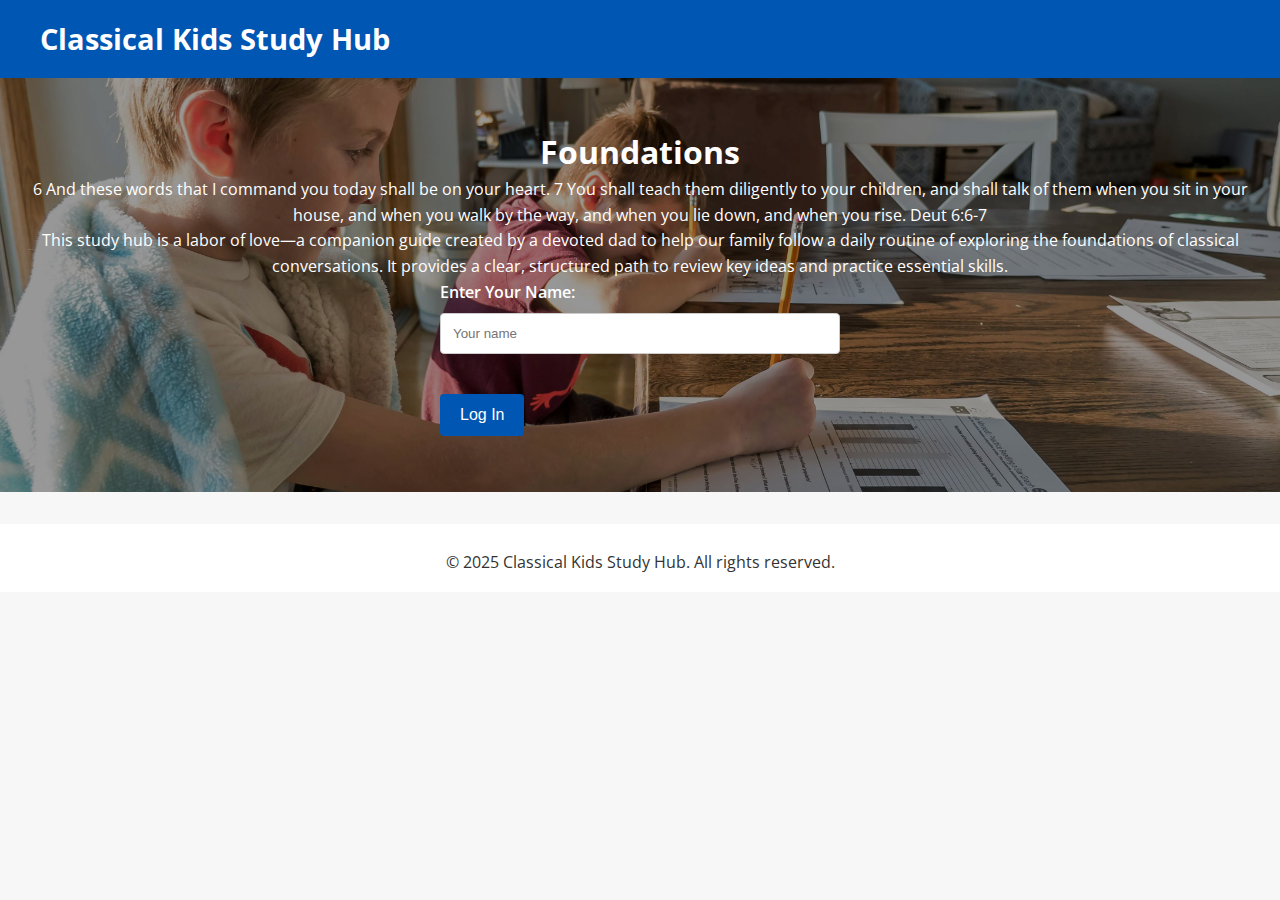
<file: index.html>
<!DOCTYPE html>
<html lang="en">
<head>
  <meta charset="UTF-8" />
  <meta name="viewport" content="width=device-width, initial-scale=1.0" />
  <title>Classical Kids Study Hub</title>
  <link rel="icon" href="fav.ico" type="image/x-icon">
  <!-- Use your updated styles.css -->
  <link rel="stylesheet" href="styles.css">
</head>
<body>
  <!-- HEADER -->
  <header>
    <div class="header-container">
      <a href="index.html" class="logo" translate="no">Classical Kids Study Hub</a>
      <!-- Nav links: hidden by default; shown after login via main.js -->
      <nav class="header-links" id="navLinks">
        <a href="parents-guide.html" class="header-button">Parents Guide</a>
        <a href="resources.html" class="header-button">Resources</a>
      </nav>
    </div>
  </header>

  <!-- HERO + LOGIN FORM -->
  <section class="hero" id="heroSection">
    <h1 translate="no">Foundations</h1>
    <p class="bible-verse">
      6 And these words that I command you today shall be on your heart. 7 You shall teach them diligently to your children,
      and shall talk of them when you sit in your house, and when you walk by the way, and when you lie down, and when you rise. Deut 6:6-7
    </p>
    <p class="intro-text">
      This study hub is a labor of love—a companion guide created by a devoted dad to help our family follow a daily routine
      of exploring the foundations of classical conversations. It provides a clear, structured path to review key ideas
      and practice essential skills.
    </p>

    <div class="login-form" id="loginForm">
      <label for="username">Enter Your Name:</label>
      <input type="text" id="username" placeholder="Your name">
      <div class="login-feedback" id="loginFeedback"></div>
      <button id="loginBtn">Log In</button>
    </div>
  </section>

  <!-- CHOOSE YOUR STUDY PLAN (hidden by default; shown after login) -->
  <div class="container hidden" id="selectionSection">
    <section class="section">
      <h2>Choose Your Study Plan</h2>
      
      <!-- Stacked form layout for cycle/week/topic (similar to login form) -->
      <div class="study-plan-stack">
        <label for="cycleSelect">Select Cycle:</label>
        <select id="cycleSelect">
          <option value="1">Cycle 1</option>
          <option value="2">Cycle 2</option>
          <option value="3">Cycle 3</option>
        </select>

        <label for="weekSelect">Select Week (1–24):</label>
        <select id="weekSelect">
          <script>
            for (let i = 1; i <= 24; i++) {
              document.write(`<option value="${i}">Week ${i}</option>`);
            }
          </script>
        </select>

        <label for="topicSelect">Select Topic:</label>
        <select id="topicSelect">
          <option value="history">History</option>
          <option value="science">Science</option>
          <option value="geography">Geography</option>
          <option value="math">Math</option>
          <option value="english">English</option>
          <option value="latin">Latin</option>
          <option value="finearts">Fine Arts</option>
        </select>
      </div>

      <!-- Buttons on separate row -->
      <div class="study-plan-buttons">
        <button id="startStudyBtn">Start Study Session</button>
        <button id="viewLogBtn">View Logs</button>
      </div>
    </section>
  </div>

  <!-- STUDY SECTION -->
  <div class="container hidden" id="studySection">
    <section class="section">
      <h2>Study Session</h2>
      <div id="studyContent"></div>

      <div id="progressBarContainer">
        <div id="progressBar"></div>
      </div>
      <div id="timeDisplay"></div>

      <button id="homeworkBtn" disabled>Homework</button>
      <!-- “Back” button uses .back-button for consistent styling -->
      <button id="backBtn" class="back-button">Back</button>
    </section>
  </div>

  <!-- LOGS SECTION -->
  <div class="container hidden" id="progressSection">
    <section class="section">
      <h2>Study Logs</h2>
      <div id="progressLog"></div>
      <button id="newSessionBtn">New Session</button>
    </section>
  </div>

  <!-- HOMEWORK MODAL -->
  <div id="homeworkModal" class="modal" aria-hidden="true">
    <div class="modal-content" role="dialog" aria-modal="true" aria-labelledby="homeworkModalTitle">
      <!-- “Close” icon -->
      <span class="close" aria-label="Close modal">&times;</span>
      <h2 id="homeworkModalTitle">Homework Assignment</h2>
      <div id="homeworkContent"></div>
      <button id="submitHomeworkBtn">Submit Homework</button>
      <button id="nextLessonBtn">Next Lesson</button>
      <div id="homeworkFeedback" class="hidden" style="margin-top:10px; color: red;"></div>
    </div>
  </div>

  <!-- FOOTER -->
  <footer>
    <div class="footer-container">
      <div class="translate-widget">
        <div id="google_translate_element"></div>
      </div>
      <p>© 2025 Classical Kids Study Hub. All rights reserved.</p>
    </div>
  </footer>

  <!-- GOOGLE TRANSLATE WIDGET -->
  <script type="text/javascript">
    function googleTranslateElementInit() {
      new google.translate.TranslateElement({
        pageLanguage: 'en',
        includedLanguages: 'en,es',
        layout: google.translate.TranslateElement.InlineLayout.SIMPLE
      }, 'google_translate_element');
    }
  </script>
  <script type="text/javascript" src="//translate.google.com/translate_a/element.js?cb=googleTranslateElementInit"></script>

  <!-- MAIN JS -->
  <script src="main.js"></script>
</body>
</html>
</file>
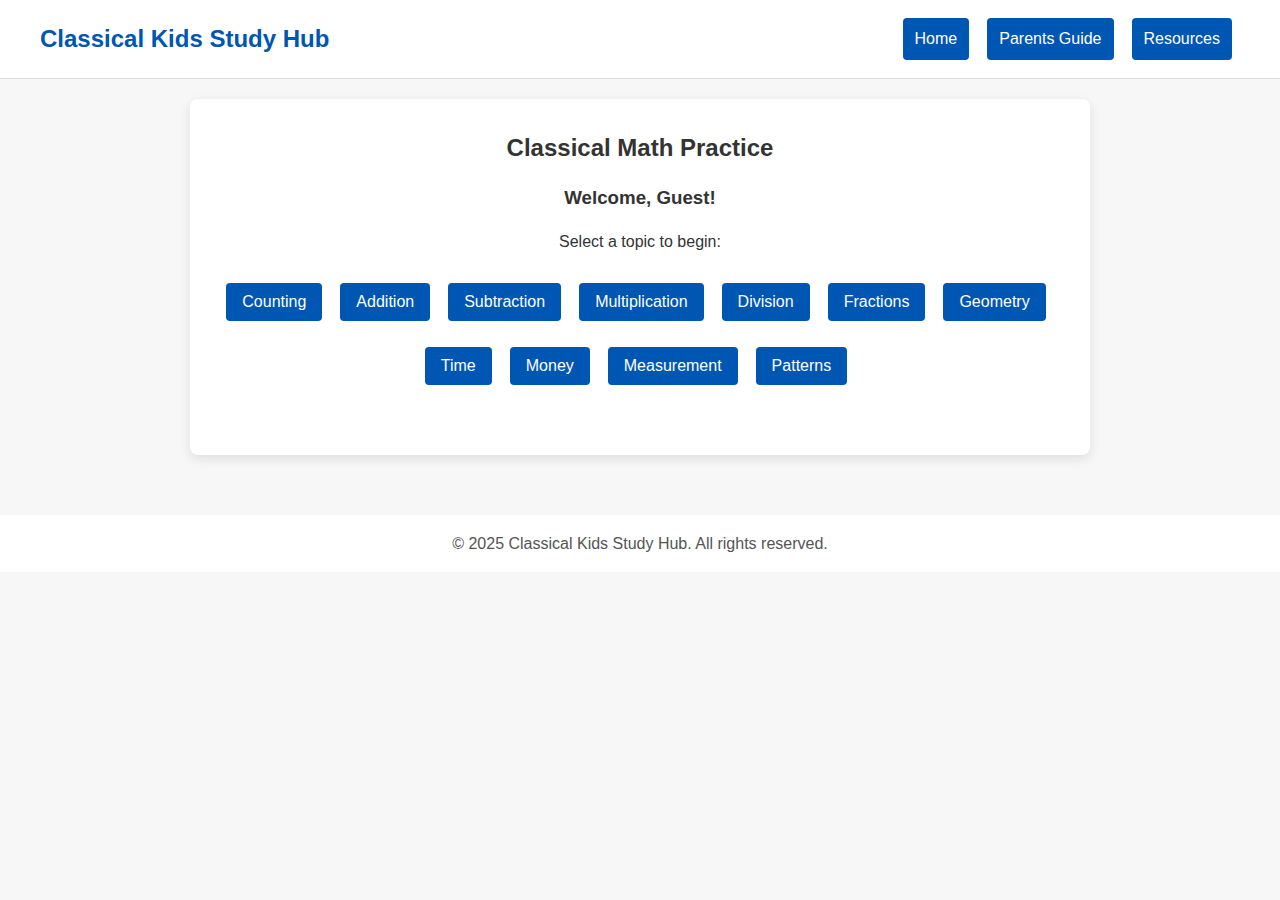
<file: classical_math.html>
<!DOCTYPE html>
<html lang="en">
<head>
  <meta charset="UTF-8" />
  <meta name="viewport" content="width=device-width,initial-scale=1.0" />
  <title>Classical Math Practice - Classical Kids Study Hub</title>
  <link rel="icon" href="fav.ico" type="image/x-icon">
  <!-- Optional external stylesheet -->
  <link rel="stylesheet" href="styles.css">
  <style>
    /* Basic reset & styling */
    * { box-sizing: border-box; margin: 0; padding: 0; }
    body {
      font-family: Arial, sans-serif;
      background: #f7f7f7;
      color: #333;
    }
    header {
      background: #fff;
      border-bottom: 1px solid #ddd;
      padding: 10px;
      position: sticky;
      top: 0;
      z-index: 1000;
    }
    .header-container {
      max-width: 1200px;
      margin: 0 auto;
      display: flex;
      align-items: center;
      justify-content: space-between;
    }
    .logo {
      font-size: 1.5rem;
      font-weight: bold;
      color: #0056b3;
      text-decoration: none;
    }
    .header-links {
      display: flex;
      gap: 10px;
    }
    .header-button {
      background: #0056b3;
      color: #fff;
      padding: 8px 12px;
      text-decoration: none;
      border-radius: 4px;
      transition: background 0.3s;
    }
    .header-button:hover {
      background: #003d99;
    }

    main {
      padding: 20px;
    }
    .math-container {
      max-width: 900px;
      margin: 0 auto;
      background: #fff;
      border-radius: 8px;
      box-shadow: 0 4px 12px rgba(0,0,0,0.1);
      padding: 30px;
      text-align: center;
    }
    h2 { margin-bottom: 1rem; }
    .section { margin-bottom: 2rem; }
    .buttons {
      display: flex;
      flex-wrap: wrap;
      justify-content: center;
      gap: 10px;
      margin-top: 20px;
    }
    .btn {
      background: #0056b3;
      color: #fff;
      padding: 10px 16px;
      border: none;
      border-radius: 4px;
      font-size: 1rem;
      cursor: pointer;
      transition: background 0.3s;
    }
    .btn:hover {
      background: #003d99;
    }
    .info {
      display: flex;
      justify-content: space-around;
      align-items: center;
      background: #e9f2fa;
      padding: 10px;
      border-radius: 6px;
      margin-bottom: 20px;
      font-weight: bold;
    }
    .progress-container {
      width: 80%;
      height: 20px;
      background: #ddd;
      border-radius: 10px;
      margin: 0 auto 20px;
      overflow: hidden;
    }
    #progressBar {
      width: 0%;
      height: 100%;
      background-color: #0056b3;
      transition: width 0.3s ease;
    }
    #problem {
      font-size: 1.5rem;
      margin-bottom: 20px;
      min-height: 40px;
    }
    .lesson-text {
      text-align: left;
      font-size: 1rem;
      max-height: 200px;
      overflow-y: auto;
      padding: 15px;
      border: 1px solid #ddd;
      border-radius: 4px;
      background: #fcfcfc;
      margin-top: 20px;
    }
    #feedback {
      margin-top: 10px;
      font-size: 1rem;
      min-height: 24px;
    }
    .correct {
      color: green;
      animation: pop 0.5s ease;
    }
    .incorrect {
      color: red;
      animation: shake 0.5s ease;
    }
    @keyframes pop {
      0% { transform: scale(1); }
      50% { transform: scale(1.2); }
      100% { transform: scale(1); }
    }
    @keyframes shake {
      0% { transform: translateX(0); }
      25% { transform: translateX(-5px); }
      50% { transform: translateX(5px); }
      75% { transform: translateX(-5px); }
      100% { transform: translateX(0); }
    }
    #graphContainer {
      margin: 20px auto;
      text-align: center;
    }
    #graphCanvas {
      width: 400px;
      height: 400px;
      border: 1px solid #ccc;
      background: #fff;
      display: block;
      margin: 0 auto;
    }
    /* Make the answer input bigger */
    .answerArea input {
      width: 60%;
      max-width: 400px;
      padding: 10px;
      font-size: 1rem;
      border: 1px solid #ccc;
      border-radius: 4px;
    }
    #end h2 {
      font-size: 1.5rem;
      margin-bottom: 20px;
    }
    footer {
      text-align: center;
      margin-top: 40px;
      color: #555;
    }
    .hidden { display: none; }
  </style>
</head>
<body>
  <!-- Top Nav -->
  <header>
    <div class="header-container">
      <a href="index.html" class="logo" translate="no">Classical Kids Study Hub</a>
      <nav class="header-links">
        <a href="index.html" class="header-button">Home</a>
        <a href="parents-guide.html" class="header-button">Parents Guide</a>
        <a href="resources.html" class="header-button">Resources</a>
      </nav>
    </div>
  </header>

  <main>
    <div class="math-container">
      <h2>Classical Math Practice</h2>
      <h3 id="welcomeUser" style="margin-bottom:1rem;"></h3>

      <!-- MENU SECTION -->
      <section id="menu" class="section">
        <p>Select a topic to begin:</p>
        <div id="modeButtons" class="buttons">
          <button data-mode="counting" class="btn">Counting</button>
          <button data-mode="addition" class="btn">Addition</button>
          <button data-mode="subtraction" class="btn">Subtraction</button>
          <button data-mode="multiplication" class="btn">Multiplication</button>
          <button data-mode="division" class="btn">Division</button>
          <button data-mode="fractions" class="btn">Fractions</button>
          <button data-mode="geometry" class="btn">Geometry</button>
          <button data-mode="time" class="btn">Time</button>
          <button data-mode="money" class="btn">Money</button>
          <button data-mode="measurement" class="btn">Measurement</button>
          <button data-mode="patterns" class="btn">Patterns</button>
        </div>
      </section>

      <!-- LESSON SECTION -->
      <section id="lesson" class="section hidden">
        <h2 id="lessonTitle"></h2>
        <div id="lessonText" class="lesson-text"></div>
        <button id="startPractice" class="btn">Begin Practice</button>
      </section>

      <!-- PRACTICE SECTION -->
      <section id="practice" class="section hidden">
        <div class="info">
          <span>Time: <span id="time">15:00</span></span>
          <span>Score: <span id="score">0</span></span>
          <span>Streak: <span id="streak">0</span></span>
          <span>Level: <span id="level">1</span></span>
          <span>High: <span id="highScore">0</span></span>
        </div>
        <div class="progress-container">
          <div id="progressBar"></div>
        </div>
        <div id="graphContainer" class="hidden">
          <canvas id="graphCanvas" width="400" height="400"></canvas>
        </div>
        <div id="problem"></div>
        <div class="answerArea">
          <input id="answerInput" placeholder="Your answer" />
          <button id="submitAnswer" class="btn">Submit Answer</button>
        </div>
        <div id="feedback"></div>
        <!-- "Change Topic" button -->
        <button id="changeTopicBtn" class="btn" style="margin-top:1rem;">Change Topic</button>
      </section>

      <!-- END SECTION -->
      <section id="end" class="section hidden">
        <h2>Practice Complete!</h2>
        <p>Your final score: <span id="finalScore">0</span></p>
        <p>High score: <span id="finalHighScore">0</span></p>
        <button id="restartPractice" class="btn">Return to Menu</button>
      </section>
    </div>
  </main>

  <footer>
    <div id="google_translate_element"></div>
    <p>© 2025 Classical Kids Study Hub. All rights reserved.</p>
  </footer>

  <!-- Google Translate Scripts -->
  <script type="text/javascript">
    function googleTranslateElementInit() {
      new google.translate.TranslateElement({pageLanguage:'en'}, 'google_translate_element');
    }
  </script>
  <script type="text/javascript" src="//translate.google.com/translate_a/element.js?cb=googleTranslateElementInit"></script>

  <!-- Inline JS: multi-topic logic + bigger input + "Change Topic" -->
  <script>
    document.addEventListener("DOMContentLoaded",()=>{
      // Greet user
      const userName=localStorage.getItem("username")||"Guest";
      document.getElementById("welcomeUser").textContent=`Welcome, ${userName}!`;

      // Sections
      const menuSection=document.getElementById("menu");
      const lessonSection=document.getElementById("lesson");
      const practiceSection=document.getElementById("practice");
      const endSection=document.getElementById("end");

      // UI
      const modeButtons=document.querySelectorAll("#modeButtons button");
      const lessonTitleElem=document.getElementById("lessonTitle");
      const lessonTextElem=document.getElementById("lessonText");
      const startPracticeBtn=document.getElementById("startPractice");
      const timeElem=document.getElementById("time");
      const scoreElem=document.getElementById("score");
      const streakElem=document.getElementById("streak");
      const levelElem=document.getElementById("level");
      const highScoreElem=document.getElementById("highScore");
      const progressBar=document.getElementById("progressBar");
      const problemElem=document.getElementById("problem");
      const answerInput=document.getElementById("answerInput");
      const submitAnswerBtn=document.getElementById("submitAnswer");
      const feedbackElem=document.getElementById("feedback");
      const finalScoreElem=document.getElementById("finalScore");
      const finalHighScoreElem=document.getElementById("finalHighScore");
      const graphContainer=document.getElementById("graphContainer");
      const graphCanvas=document.getElementById("graphCanvas");
      const changeTopicBtn=document.getElementById("changeTopicBtn");

      // State
      let currentMode="";
      let score=0;
      let streak=0;
      let currentAnswer=0;
      let timeLeft=900; // 15 min
      let timerInterval=null;
      let questionCount=0;
      const maxQuestions=50;
      let difficulty=1;

      // Lessons
      const lessons={
        counting:{title:"Counting",text:"<p>Counting is the start of math.</p>"},
        addition:{title:"Addition",text:"<p>Addition combines numbers into a total.</p>"},
        subtraction:{title:"Subtraction",text:"<p>Subtraction finds what's left after removing something.</p>"},
        multiplication:{title:"Multiplication",text:"<p>Multiplication is repeated addition.</p>"},
        division:{title:"Division",text:"<p>Division splits a whole into equal parts.</p>"},
        fractions:{title:"Fractions",text:"<p>Fractions can be a bar or a grid. Enter answer as 'numerator/denom'.</p>"},
        geometry:{title:"Geometry",text:"<p>We'll draw polygons, guess how many sides they have.</p>"},
        time:{title:"Time",text:"<p>We'll draw a clock. Answer in 'H:MM' format.</p>"},
        money:{title:"Money",text:"<p>Count coins in cents.</p>"},
        measurement:{title:"Measurement",text:"<p>Add or subtract cm. We'll show bars.</p>"},
        patterns:{title:"Patterns",text:"<p>Arithmetic sequences. Find the next term.</p>"}
      };

      // Select topic => show lesson
      modeButtons.forEach(btn=>{
        btn.addEventListener("click",()=>{
          currentMode=btn.getAttribute("data-mode");
          menuSection.classList.add("hidden");
          lessonSection.classList.remove("hidden");
          lessonTitleElem.textContent=lessons[currentMode]?.title||"Math Practice";
          lessonTextElem.innerHTML=lessons[currentMode]?.text||"<p>Let's begin!</p>";
        });
      });

      // Begin practice
      startPracticeBtn.addEventListener("click",()=>{
        score=0; streak=0; timeLeft=900; questionCount=0; difficulty=1;
        scoreElem.textContent=score;
        streakElem.textContent=streak;
        timeElem.textContent=formatTime(timeLeft);
        feedbackElem.textContent="";
        lessonSection.classList.add("hidden");
        endSection.classList.add("hidden");
        practiceSection.classList.remove("hidden");
        graphContainer.classList.add("hidden");
        startTimer();
        generateProblem();
      });

      // "Change Topic"
      changeTopicBtn.addEventListener("click",()=>{
        clearInterval(timerInterval);
        practiceSection.classList.add("hidden");
        menuSection.classList.remove("hidden");
      });

      // Submit answer
      submitAnswerBtn.addEventListener("click",checkAnswer);
      answerInput.addEventListener("keypress", e=>{
        if(e.key==="Enter") checkAnswer();
      });

      // End => Return to menu
      document.getElementById("restartPractice").addEventListener("click",()=>{
        endSection.classList.add("hidden");
        menuSection.classList.remove("hidden");
      });

      // Timer
      function startTimer(){
        clearInterval(timerInterval);
        timerInterval=setInterval(()=>{
          timeLeft--;
          timeElem.textContent=formatTime(timeLeft);
          if(timeLeft<=0) endPractice();
        },1000);
      }
      function endPractice(){
        clearInterval(timerInterval);
        practiceSection.classList.add("hidden");
        endSection.classList.remove("hidden");
        finalScoreElem.textContent=score;
        if(score>getHighScore()) setHighScore(score);
        finalHighScoreElem.textContent=getHighScore();
      }

      // Generate problem for each topic
      function generateProblem(){
        questionCount++;
        if(questionCount>maxQuestions){
          endPractice();
          return;
        }
        feedbackElem.textContent="";
        let problemText="";
        graphContainer.classList.add("hidden");

        switch(currentMode){
          case "counting": problemText=genCounting(); break;
          case "addition": problemText=genAddition(); break;
          case "subtraction": problemText=genSubtraction(); break;
          case "multiplication": problemText=genMultiplication(); break;
          case "division": problemText=genDivision(); break;
          case "fractions": problemText=genFractions(); break;
          case "geometry": problemText=genGeometry(); break;
          case "time": problemText=genTime(); break;
          case "money": problemText=genMoney(); break;
          case "measurement": problemText=genMeasurement(); break;
          case "patterns": problemText=genPatterns(); break;
          default:
            problemText="No logic found for this topic.";
            currentAnswer=null;
        }
        problemElem.textContent=problemText;
        answerInput.value="";
        answerInput.focus();
        updateProgress();
      }

      // Example logic
      function genCounting(){
        const count=Math.floor(Math.random()*5+1);
        currentAnswer=count;
        let icons="";
        for(let i=0;i<count;i++){ icons+="🍎 "; }
        return `Count the apples: ${icons}`;
      }
      function genAddition(){
        const a=Math.floor(Math.random()*10+1);
        const b=Math.floor(Math.random()*10+1);
        currentAnswer=a+b;
        return `What is ${a} + ${b}?`;
      }
      function genSubtraction(){
        const a=Math.floor(Math.random()*10+5);
        const b=Math.floor(Math.random()*(a-1)+1);
        currentAnswer=a-b;
        return `What is ${a} - ${b}?`;
      }
      function genMultiplication(){
        const a=Math.floor(Math.random()*5+1);
        const b=Math.floor(Math.random()*5+1);
        currentAnswer=a*b;
        return `What is ${a} × ${b}?`;
      }
      function genDivision(){
        const divisor=Math.floor(Math.random()*5+2);
        const quotient=Math.floor(Math.random()*5+1);
        const dividend=divisor*quotient;
        currentAnswer=quotient;
        return `What is ${dividend} ÷ ${divisor}?`;
      }
      function genFractions(){
        return (Math.random()<0.5)? genFractionBar() : genFractionGrid();
      }
      function genFractionBar(){
        const width=Math.floor(Math.random()*4+3);
        const numerator=Math.floor(Math.random()*(width-1)+1);
        currentAnswer=`${numerator}/${width}`;
        graphContainer.classList.remove("hidden");
        drawFractionBar(numerator,width);
        return "Look at the bar and type the fraction (e.g. 2/3)";
      }
      function genFractionGrid(){
        const rows=Math.floor(Math.random()*3+2);
        const cols=Math.floor(Math.random()*3+2);
        const total=rows*cols;
        const colored=Math.floor(Math.random()*(total-1)+1);
        currentAnswer=`${colored}/${total}`;
        graphContainer.classList.remove("hidden");
        drawFractionGrid(rows,cols,colored);
        return "Look at the grid and type the fraction (e.g. 3/9)";
      }
      function genGeometry(){
        graphContainer.classList.remove("hidden");
        const sidesArr=[3,4,5,6,8];
        const pick=sidesArr[Math.floor(Math.random()*sidesArr.length)];
        currentAnswer=pick;
        drawPolygon(pick);
        return `How many sides does this shape have?`;
      }
      function genTime(){
        graphContainer.classList.remove("hidden");
        const hour=Math.floor(Math.random()*12+1);
        const minute=Math.floor(Math.random()*60);
        const addM=Math.floor(Math.random()*20+5);
        const curTime=formatTimeSimple(hour,minute);
        const newTime=addMinutesToTime(hour,minute,addM);
        currentAnswer=newTime;
        drawClock(hour,minute);
        return `It is ${curTime}. What time will it be in ${addM} minutes? (H:MM)`;
      }
      function genMoney(){
        graphContainer.classList.remove("hidden");
        const pennies=Math.floor(Math.random()*3);
        const nickels=Math.floor(Math.random()*3);
        const dimes=Math.floor(Math.random()*3);
        const quarters=Math.floor(Math.random()*3);
        currentAnswer=pennies+nickels*5+dimes*10+quarters*25;
        drawMoneyDiagram(pennies,nickels,dimes,quarters);
        return `You have ${pennies} pennies, ${nickels} nickels, ${dimes} dimes, ${quarters} quarters. Total cents?`;
      }
      function genMeasurement(){
        graphContainer.classList.remove("hidden");
        let op=(Math.random()<0.5)? "+" : "-";
        let a=Math.floor(Math.random()*10+1);
        let b=Math.floor(Math.random()*10+1);
        if(op==="+") currentAnswer=a+b;
        else{
          if(b>a)[a,b]=[b,a];
          currentAnswer=a-b;
        }
        drawMeasurementDiagram(a,b,op);
        return (op==="+")? `What is ${a} cm + ${b} cm?` : `What is ${a} cm - ${b} cm?`;
      }
      function genPatterns(){
        const start=Math.floor(Math.random()*5+1);
        const diff=Math.floor(Math.random()*5+1);
        const seq=[start,start+diff,start+2*diff];
        currentAnswer=start+3*diff;
        return `Complete the sequence: ${seq.join(", ")}, ?`;
      }

      // CHECK ANSWER
      function checkAnswer(){
        const userResp=answerInput.value.trim();
        if(!userResp) return;
        if(currentMode==="fractions"){
          if(userResp===currentAnswer) correct();
          else wrong();
        } else if(["counting","addition","subtraction","multiplication","division","measurement","patterns"].includes(currentMode)){
          const userNum=parseFloat(userResp);
          if(isNaN(userNum)){
            feedbackElem.textContent="Please enter a valid number.";
            return;
          }
          if(userNum===currentAnswer) correct();
          else wrong();
        } else if(currentMode==="geometry"){
          const userNum=parseFloat(userResp);
          if(isNaN(userNum)){
            feedbackElem.textContent="Please enter a valid number of sides.";
            return;
          }
          if(userNum===currentAnswer) correct();
          else wrong();
        } else if(currentMode==="time"){
          if(userResp===currentAnswer) correct();
          else wrong();
        } else if(currentMode==="money"){
          const userNum=parseFloat(userResp);
          if(isNaN(userNum)){
            feedbackElem.textContent="Please enter a valid number of cents.";
            return;
          }
          if(userNum===currentAnswer) correct();
          else wrong();
        } else{
          feedbackElem.textContent="No check logic for this topic yet.";
        }
      }
      function correct(){
        score++; streak++;
        feedbackElem.textContent="Correct!";
        feedbackElem.classList.remove("incorrect");
        feedbackElem.classList.add("correct");
        if(streak%3===0 && difficulty<3) difficulty++;
        setTimeout(()=>{
          feedbackElem.classList.remove("correct","incorrect");
          scoreElem.textContent=score;
          streakElem.textContent=streak;
          generateProblem();
        },1200);
      }
      function wrong(){
        streak=0;
        feedbackElem.textContent=`Incorrect. The correct answer was ${currentAnswer}.`;
        feedbackElem.classList.remove("correct");
        feedbackElem.classList.add("incorrect");
        if(difficulty>1) difficulty--;
        setTimeout(()=>{
          feedbackElem.classList.remove("correct","incorrect");
          scoreElem.textContent=score;
          streakElem.textContent=streak;
          generateProblem();
        },1200);
      }

      function updateProgress(){
        const progressPercent=(questionCount/maxQuestions)*100;
        progressBar.style.width=progressPercent+"%";
        levelElem.textContent=difficulty;
      }

      // UTILS
      function formatTime(sec){
        const m=Math.floor(sec/60), s=sec%60;
        return String(m).padStart(2,"0")+":"+String(s).padStart(2,"0");
      }
      function getHighScore(){
        return parseInt(localStorage.getItem(`highScore_${userName}_${currentMode}`))||0;
      }
      function setHighScore(val){
        localStorage.setItem(`highScore_${userName}_${currentMode}`,val);
      }
      function randomInt(min,max){
        return Math.floor(Math.random()*(max-min+1))+min;
      }
      function formatTimeSimple(hour,minute){
        let minStr=minute<10?"0"+minute:minute;
        return `${hour}:${minStr}`;
      }
      function addMinutesToTime(hour,minute,addM){
        let total=hour*60+minute+addM;
        let newHour=Math.floor(total/60)%12;
        if(newHour===0) newHour=12;
        let newMin=total%60;
        return formatTimeSimple(newHour,newMin);
      }

      // VISUALS
      function drawFractionBar(numerator,denominator){
        const ctx=graphCanvas.getContext("2d");
        ctx.clearRect(0,0,400,400);
        const cellW=60, cellH=150;
        const totalW=denominator*cellW;
        const offsetX=(400-totalW)/2;
        const offsetY=(400-cellH)/2;
        for(let i=0;i<denominator;i++){
          ctx.lineWidth=2;
          ctx.strokeStyle="#000";
          ctx.strokeRect(offsetX+i*cellW,offsetY,cellW,cellH);
          if(i<numerator){
            ctx.fillStyle="#0052cc";
            ctx.fillRect(offsetX+i*cellW,offsetY,cellW,cellH);
          }
        }
      }
      function drawFractionGrid(rows,cols,filled){
        graphContainer.classList.remove("hidden");
        const ctx=graphCanvas.getContext("2d");
        ctx.clearRect(0,0,400,400);
        const cellSize=60;
        const totalW=cols*cellSize;
        const totalH=rows*cellSize;
        const offsetX=(400-totalW)/2;
        const offsetY=(400-totalH)/2;
        const squares=[];
        for(let r=0;r<rows;r++){
          for(let c=0;c<cols;c++){
            squares.push({r,c});
          }
        }
        shuffleArray(squares);
        const colored=squares.slice(0,filled);
        for(let r=0;r<rows;r++){
          for(let c=0;c<cols;c++){
            const x=offsetX+c*cellSize, y=offsetY+r*cellSize;
            ctx.lineWidth=2;
            ctx.strokeStyle="#000";
            ctx.strokeRect(x,y,cellSize,cellSize);
          }
        }
        ctx.fillStyle="#0052cc";
        colored.forEach(sq=>{
          const x=offsetX+sq.c*cellSize, y=offsetY+sq.r*cellSize;
          ctx.fillRect(x,y,cellSize,cellSize);
        });
      }
      function shuffleArray(arr){
        for(let i=arr.length-1;i>0;i--){
          const j=Math.floor(Math.random()*(i+1));
          [arr[i],arr[j]]=[arr[j],arr[i]];
        }
      }
      function drawPolygon(sides){
        graphContainer.classList.remove("hidden");
        const ctx=graphCanvas.getContext("2d");
        ctx.clearRect(0,0,400,400);
        const centerX=200, centerY=200;
        const radius=100;
        const angleStep=(2*Math.PI)/sides;
        ctx.beginPath();
        for(let i=0;i<sides;i++){
          const x=centerX+radius*Math.cos(i*angleStep - Math.PI/2);
          const y=centerY+radius*Math.sin(i*angleStep - Math.PI/2);
          if(i===0) ctx.moveTo(x,y);
          else ctx.lineTo(x,y);
        }
        ctx.closePath();
        ctx.lineWidth=2;
        ctx.strokeStyle="#000";
        ctx.stroke();
      }
      function drawClock(hour,minute){
        graphContainer.classList.remove("hidden");
        const ctx=graphCanvas.getContext("2d");
        ctx.clearRect(0,0,400,400);
        const centerX=200, centerY=200;
        const radius=100;
        ctx.beginPath();
        ctx.arc(centerX,centerY,radius,0,2*Math.PI);
        ctx.strokeStyle="#0052cc";
        ctx.lineWidth=3;
        ctx.stroke();
        for(let i=0;i<12;i++){
          const angle=i*Math.PI/6 - Math.PI/2;
          const x1=centerX+(radius-10)*Math.cos(angle);
          const y1=centerY+(radius-10)*Math.sin(angle);
          const x2=centerX+radius*Math.cos(angle);
          const y2=centerY+radius*Math.sin(angle);
          ctx.beginPath();
          ctx.moveTo(x1,y1);
          ctx.lineTo(x2,y2);
          ctx.strokeStyle="#000";
          ctx.lineWidth=2;
          ctx.stroke();
        }
        let hourAngle=((hour%12)+(minute/60))*Math.PI/6 - Math.PI/2;
        ctx.beginPath();
        ctx.moveTo(centerX,centerY);
        ctx.lineTo(centerX+(radius-40)*Math.cos(hourAngle), centerY+(radius-40)*Math.sin(hourAngle));
        ctx.strokeStyle="#000";
        ctx.lineWidth=3;
        ctx.stroke();
        let minuteAngle=minute*Math.PI/30 - Math.PI/2;
        ctx.beginPath();
        ctx.moveTo(centerX,centerY);
        ctx.lineTo(centerX+(radius-20)*Math.cos(minuteAngle), centerY+(radius-20)*Math.sin(minuteAngle));
        ctx.strokeStyle="#000";
        ctx.lineWidth=2;
        ctx.stroke();
      }
      function drawMoneyDiagram(pennies,nickels,dimes,quarters){
        graphContainer.classList.remove("hidden");
        const ctx=graphCanvas.getContext("2d");
        ctx.clearRect(0,0,400,400);
        const coinRadius=15;
        let startX=30,startY=40;
        ctx.font="14px Arial";
        drawCoinSet(ctx,"1¢",pennies,startX,startY,coinRadius,"#b87333");
        startY+=50;
        drawCoinSet(ctx,"5¢",nickels,startX,startY,coinRadius,"#c0c0c0");
        startY+=50;
        drawCoinSet(ctx,"10¢",dimes,startX,startY,coinRadius,"#aaaaaa");
        startY+=50;
        drawCoinSet(ctx,"25¢",quarters,startX,startY,coinRadius,"#888888");
      }
      function drawCoinSet(ctx,label,count,startX,startY,r,fillColor){
        for(let i=0;i<count;i++){
          const x=startX+i*(r*2+10);
          const y=startY;
          ctx.beginPath();
          ctx.arc(x,y,r,0,2*Math.PI);
          ctx.fillStyle=fillColor;
          ctx.fill();
          ctx.stroke();
          ctx.fillStyle="#000";
          ctx.fillText(label,x-10,y+4);
        }
      }
      function drawMeasurementDiagram(a,b,op){
        graphContainer.classList.remove("hidden");
        const ctx=graphCanvas.getContext("2d");
        ctx.clearRect(0,0,400,400);
        const factor=20;
        const barHeight=25;
        const offsetX=30, offsetY=180;
        if(op==="+"){
          ctx.fillStyle="#0052cc";
          ctx.fillRect(offsetX,offsetY,a*factor,barHeight);
          ctx.fillStyle="#000";
          ctx.fillText(`${a} cm`,offsetX+(a*factor)/2-10,offsetY-5);

          ctx.fillStyle="#28a745";
          ctx.fillRect(offsetX+a*factor+10,offsetY,b*factor,barHeight);
          ctx.fillStyle="#000";
          ctx.fillText(`${b} cm`,offsetX+a*factor+10+(b*factor)/2-10,offsetY-5);
        } else {
          ctx.fillStyle="#0052cc";
          ctx.fillRect(offsetX,offsetY,a*factor,barHeight);
          ctx.fillStyle="#000";
          ctx.fillText(`${a} cm`,offsetX+(a*factor)/2-10,offsetY-5);

          ctx.fillStyle="#dc3545";
          ctx.fillRect(offsetX,offsetY,b*factor,barHeight);
          ctx.fillStyle="#000";
          ctx.fillText(`-${b} cm`,offsetX+(b*factor)/2-15,offsetY+barHeight+15);
        }
      }
    });
  </script>
</body>
</html>
</file>
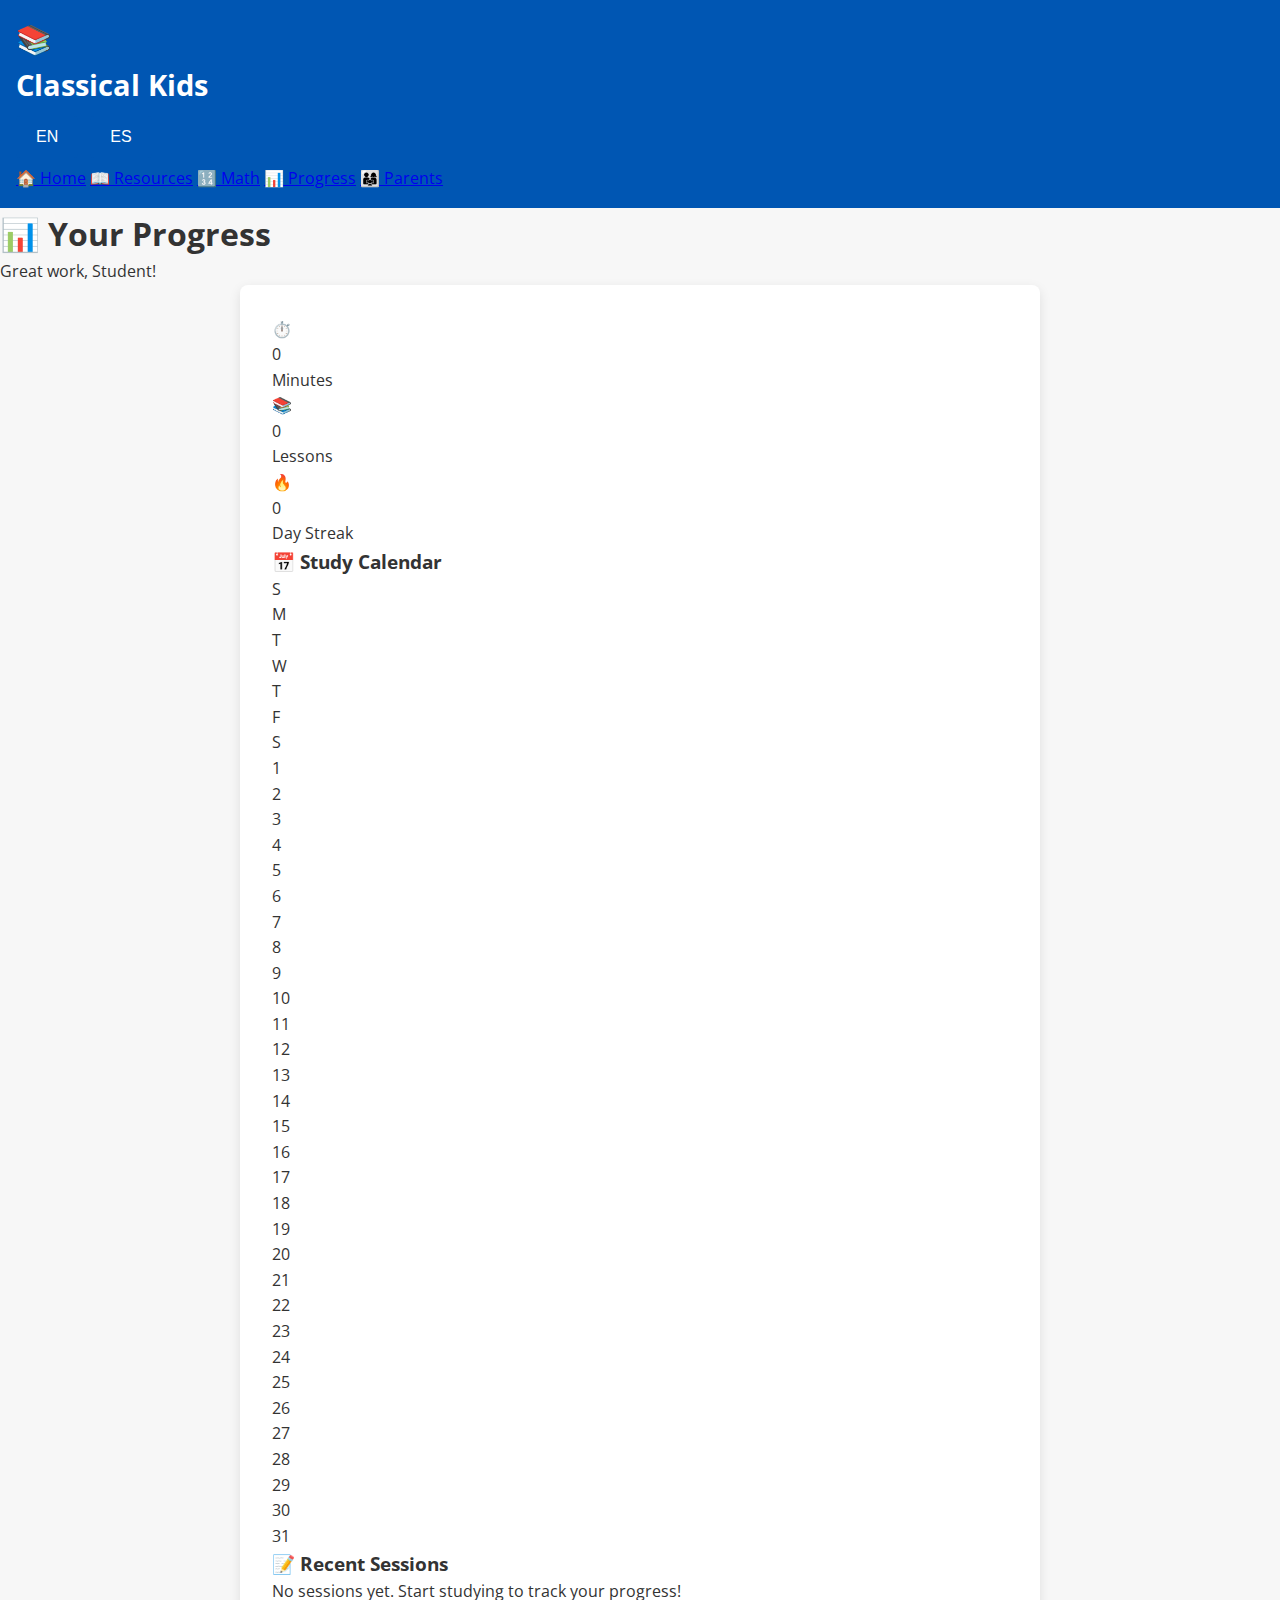
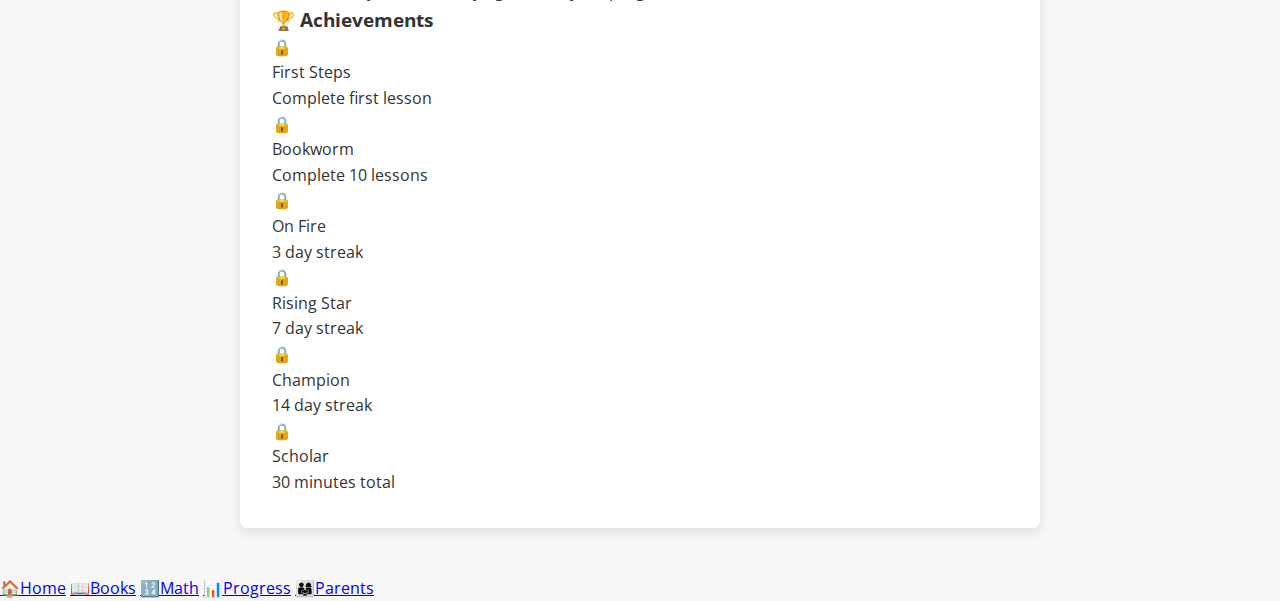
<file: dashboard.html>
<!DOCTYPE html>
<html lang="en">
<head>
  <meta charset="UTF-8">
  <meta name="viewport" content="width=device-width, initial-scale=1.0, viewport-fit=cover">
  <meta name="theme-color" content="#4A90D9">
  <title>Dashboard - Classical Kids Study Hub</title>
  <link rel="icon" href="data:image/svg+xml,<svg xmlns='http://www.w3.org/2000/svg' viewBox='0 0 100 100'><text y='.9em' font-size='90'>📊</text></svg>">
  <link rel="stylesheet" href="styles.css">
</head>
<body>
  <header class="header">
    <div class="header-inner">
      <a href="index.html" class="logo"><div class="logo-icon">📚</div><span>Classical Kids</span></a>
      <div class="lang-toggle">
        <button class="lang-btn active" data-lang="en">EN</button>
        <button class="lang-btn" data-lang="es">ES</button>
      </div>
      <nav class="header-nav">
        <a href="index.html" class="nav-link"><span class="nav-link-icon">🏠</span> Home</a>
        <a href="resources.html" class="nav-link"><span class="nav-link-icon">📖</span> Resources</a>
        <a href="classical_math.html" class="nav-link"><span class="nav-link-icon">🔢</span> Math</a>
        <a href="dashboard.html" class="nav-link active"><span class="nav-link-icon">📊</span> Progress</a>
        <a href="parents-guide.html" class="nav-link"><span class="nav-link-icon">👨‍👩‍👧</span> Parents</a>
      </nav>
    </div>
  </header>

  <main class="main">
    <!-- Hero -->
    <div class="dashboard-hero">
      <h1>📊 Your Progress</h1>
      <p id="welcomeMsg">Keep up the great work!</p>
    </div>
    
    <div class="container" style="margin-top: calc(var(--space-xl) * -1);">
      <!-- Stats Cards -->
      <div class="stats-cards">
        <div class="stats-card highlight">
          <div class="stats-card-icon">⏱️</div>
          <div class="stats-card-value" id="totalTime">0</div>
          <div class="stats-card-label">Minutes</div>
        </div>
        <div class="stats-card success">
          <div class="stats-card-icon">📚</div>
          <div class="stats-card-value" id="totalLessons">0</div>
          <div class="stats-card-label">Lessons</div>
        </div>
        <div class="stats-card warning">
          <div class="stats-card-icon">🔥</div>
          <div class="stats-card-value" id="dayStreak">0</div>
          <div class="stats-card-label">Day Streak</div>
        </div>
      </div>

      <!-- Calendar -->
      <div class="calendar-card">
        <h3 class="section-title">📅 Study Calendar</h3>
        <div class="calendar-grid" id="calendarGrid"></div>
      </div>

      <!-- Recent Sessions -->
      <div class="sessions-card">
        <h3 class="section-title">📝 Recent Sessions</h3>
        <div id="sessionsList"></div>
      </div>

      <!-- Achievements -->
      <div class="card card-body">
        <h3 class="section-title">🏆 Achievements</h3>
        <div class="achievements-grid" id="achievementsGrid"></div>
      </div>
    </div>
  </main>

  <nav class="bottom-nav">
    <div class="bottom-nav-inner">
      <a href="index.html" class="bottom-nav-item"><span class="bottom-nav-icon">🏠</span><span>Home</span></a>
      <a href="resources.html" class="bottom-nav-item"><span class="bottom-nav-icon">📖</span><span>Books</span></a>
      <a href="classical_math.html" class="bottom-nav-item"><span class="bottom-nav-icon">🔢</span><span>Math</span></a>
      <a href="dashboard.html" class="bottom-nav-item active"><span class="bottom-nav-icon">📊</span><span>Progress</span></a>
      <a href="parents-guide.html" class="bottom-nav-item"><span class="bottom-nav-icon">👨‍👩‍👧</span><span>Parents</span></a>
    </div>
  </nav>

  <script>
  (function() {
    var user = localStorage.getItem('ck_user') || 'Student';
    var progress = JSON.parse(localStorage.getItem('ck_progress') || '{"sessions":[],"completed":{},"homework":[]}');
    var sessions = progress.sessions || [];
    
    document.getElementById('welcomeMsg').textContent = 'Great work, ' + user + '!';
    
    // Stats
    var totalMinutes = sessions.reduce(function(sum, s) { return sum + Math.floor((s.duration || 0) / 60); }, 0);
    var totalLessons = Object.keys(progress.completed || {}).length;
    
    var today = new Date(); today.setHours(0,0,0,0);
    var days = {};
    sessions.forEach(function(s) { var d = new Date(s.date); d.setHours(0,0,0,0); days[d.getTime()] = true; });
    var streak = 0;
    for (var i = 0; i < 30; i++) {
      if (days[today.getTime() - i * 86400000]) streak++;
      else if (i > 0) break;
    }
    
    document.getElementById('totalTime').textContent = totalMinutes;
    document.getElementById('totalLessons').textContent = totalLessons;
    document.getElementById('dayStreak').textContent = streak;
    
    // Calendar
    var cal = document.getElementById('calendarGrid');
    ['S','M','T','W','T','F','S'].forEach(function(d) {
      var el = document.createElement('div');
      el.className = 'calendar-day header'; el.textContent = d;
      cal.appendChild(el);
    });
    
    var now = new Date();
    var firstDay = new Date(now.getFullYear(), now.getMonth(), 1);
    var daysInMonth = new Date(now.getFullYear(), now.getMonth() + 1, 0).getDate();
    
    for (var i = 0; i < firstDay.getDay(); i++) {
      var el = document.createElement('div'); el.className = 'calendar-day'; cal.appendChild(el);
    }
    
    for (var day = 1; day <= daysInMonth; day++) {
      var el = document.createElement('div');
      el.className = 'calendar-day'; el.textContent = day;
      var date = new Date(now.getFullYear(), now.getMonth(), day); date.setHours(0,0,0,0);
      if (days[date.getTime()]) el.classList.add('completed');
      if (day === now.getDate()) el.classList.add('today');
      cal.appendChild(el);
    }
    
    // Sessions
    var sessionsList = document.getElementById('sessionsList');
    var icons = {history:'📜',science:'🔬',geography:'🌍',math:'🔢',english:'📝',latin:'📚',finearts:'🎨'};
    
    if (sessions.length === 0) {
      sessionsList.innerHTML = '<div class="text-center text-muted" style="padding: var(--space-xl);">No sessions yet. Start studying to track your progress!</div>';
    } else {
      sessionsList.innerHTML = sessions.slice(-8).reverse().map(function(s) {
        var d = new Date(s.date);
        return '<div class="session-item">' +
          '<div class="session-icon">' + (icons[s.topic] || '📖') + '</div>' +
          '<div class="session-info"><div class="session-title">Cycle ' + s.cycle + ' • Week ' + s.week + '</div><div class="session-date">' + d.toLocaleDateString() + '</div></div>' +
          '<div class="session-duration">' + Math.floor((s.duration||0)/60) + ' min</div></div>';
      }).join('');
    }
    
    // Achievements
    var achievements = [
      {icon:'🎯',title:'First Steps',desc:'Complete first lesson',unlocked:totalLessons>=1},
      {icon:'📚',title:'Bookworm',desc:'Complete 10 lessons',unlocked:totalLessons>=10},
      {icon:'🔥',title:'On Fire',desc:'3 day streak',unlocked:streak>=3},
      {icon:'⭐',title:'Rising Star',desc:'7 day streak',unlocked:streak>=7},
      {icon:'🏆',title:'Champion',desc:'14 day streak',unlocked:streak>=14},
      {icon:'👑',title:'Scholar',desc:'30 minutes total',unlocked:totalMinutes>=30}
    ];
    
    document.getElementById('achievementsGrid').innerHTML = achievements.map(function(a) {
      return '<div class="achievement-card' + (a.unlocked ? '' : ' locked') + '">' +
        '<div class="achievement-icon">' + (a.unlocked ? a.icon : '🔒') + '</div>' +
        '<div class="achievement-title">' + a.title + '</div>' +
        '<div class="achievement-desc">' + a.desc + '</div></div>';
    }).join('');
  })();
  </script>
</body>
</html>
</file>
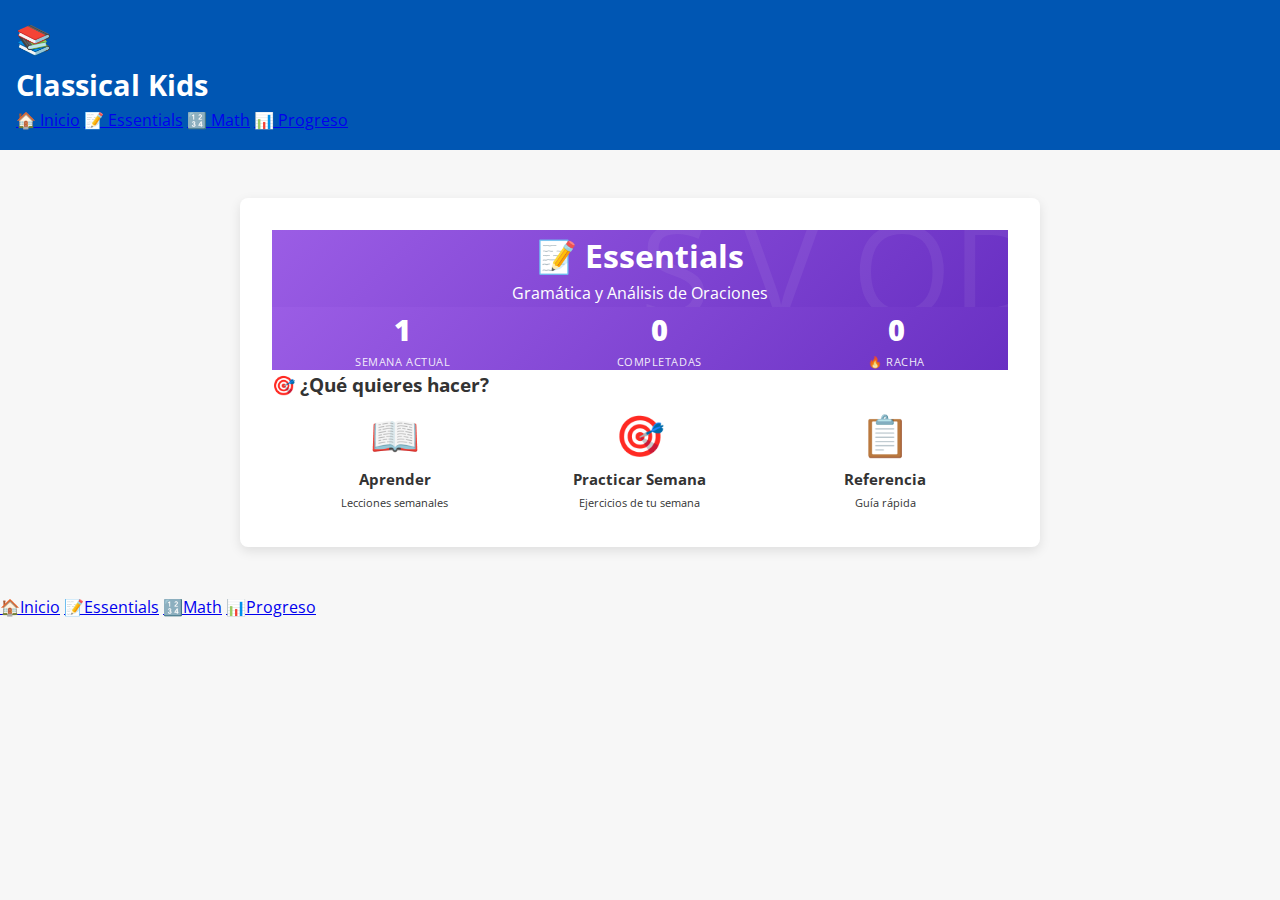
<file: essentials.html>
<!DOCTYPE html>
<html lang="es">
<head>
  <meta charset="UTF-8">
  <meta name="viewport" content="width=device-width, initial-scale=1.0, viewport-fit=cover">
  <meta name="theme-color" content="#9B5DE5">
  <title>Essentials - Classical Kids Study Hub</title>
  <link rel="icon" href="data:image/svg+xml,<svg xmlns='http://www.w3.org/2000/svg' viewBox='0 0 100 100'><text y='.9em' font-size='90'>📝</text></svg>">
  <link rel="stylesheet" href="styles.css">
  <style>
    :root { --ess: #9B5DE5; --ess-dark: #6930C3; --ess-light: #C77DFF; --ess-bg: #E0AAFF; }
    .ess-hero { background: linear-gradient(135deg, var(--ess), var(--ess-dark)); border-radius: var(--radius-xl); padding: var(--space-2xl); text-align: center; color: white; margin-bottom: var(--space-xl); position: relative; overflow: hidden; }
    .ess-hero h1, .ess-hero p { color: white; position: relative; z-index: 1; }
    .ess-hero::before { content: 'S V OD OI'; position: absolute; font-family: var(--font-display); font-size: 8rem; opacity: 0.06; white-space: nowrap; animation: scroll 30s linear infinite; top: 50%; transform: translateY(-50%); }
    @keyframes scroll { 0% { transform: translateY(-50%) translateX(0); } 100% { transform: translateY(-50%) translateX(-50%); } }
    
    .mode-grid { display: grid; grid-template-columns: repeat(auto-fit, minmax(140px, 1fr)); gap: var(--space-md); margin-bottom: var(--space-xl); }
    .mode-card { background: var(--warm-white); border-radius: var(--radius-xl); padding: var(--space-lg); text-align: center; cursor: pointer; transition: all 0.3s ease; border: 3px solid transparent; }
    .mode-card:hover { transform: translateY(-4px); box-shadow: var(--shadow-lg); border-color: var(--ess); }
    .mode-icon { font-size: 2.5rem; margin-bottom: var(--space-xs); display: block; }
    .mode-title { font-family: var(--font-display); font-size: 0.95rem; font-weight: 700; color: var(--ink); }
    .mode-desc { font-size: 0.7rem; color: var(--ink-muted); margin-top: 2px; }
    
    .tri-section { margin-bottom: var(--space-xl); }
    .tri-header { display: flex; align-items: center; gap: var(--space-md); margin-bottom: var(--space-md); padding: var(--space-md); background: linear-gradient(90deg, rgba(155,93,229,0.1), transparent); border-radius: var(--radius-lg); border-left: 4px solid var(--ess); }
    .tri-icon { font-size: 1.5rem; }
    .tri-title { font-family: var(--font-display); font-weight: 700; }
    
    .wk-cards { display: grid; grid-template-columns: repeat(auto-fill, minmax(150px, 1fr)); gap: var(--space-sm); }
    .wk-card { background: var(--warm-white); border-radius: var(--radius-lg); padding: var(--space-md); cursor: pointer; transition: all 0.3s ease; border: 2px solid var(--border); }
    .wk-card:hover { border-color: var(--ess-light); transform: translateY(-2px); box-shadow: var(--shadow-md); }
    .wk-card.done { background: linear-gradient(135deg, rgba(93,176,117,0.1), rgba(93,176,117,0.05)); border-color: var(--meadow); }
    .wk-card.done::after { content: '✓'; position: absolute; top: 6px; right: 6px; background: var(--meadow); color: white; width: 18px; height: 18px; border-radius: 50%; display: flex; align-items: center; justify-content: center; font-size: 0.65rem; font-weight: 700; }
    .wk-card { position: relative; }
    .wk-num { font-family: var(--font-display); font-size: 0.75rem; color: var(--ess); font-weight: 700; }
    .wk-topic { font-size: 0.8rem; font-weight: 600; color: var(--ink); margin-top: 2px; line-height: 1.25; }
    .wk-pat { font-size: 0.65rem; color: var(--ink-muted); margin-top: 4px; font-family: monospace; background: var(--parchment); padding: 2px 6px; border-radius: 4px; display: inline-block; }
    
    .concept-card { background: var(--warm-white); border-radius: var(--radius-lg); padding: var(--space-lg); margin-bottom: var(--space-md); border-left: 4px solid var(--ess); animation: fadeIn 0.4s ease; }
    @keyframes fadeIn { from { opacity: 0; transform: translateY(10px); } to { opacity: 1; transform: translateY(0); } }
    @keyframes confetti-fall { 0% { transform: translateY(0) rotate(0deg); opacity: 1; } 100% { transform: translateY(100vh) rotate(720deg); opacity: 0; } }
    .concept-title { font-family: var(--font-display); font-size: 1.05rem; font-weight: 700; color: var(--ess-dark); margin-bottom: var(--space-sm); display: flex; align-items: center; gap: var(--space-sm); }
    .concept-def { color: var(--ink); line-height: 1.6; margin-bottom: var(--space-sm); }
    .concept-tip { background: rgba(245,200,66,0.15); padding: var(--space-sm) var(--space-md); border-radius: var(--radius-md); font-size: 0.85rem; margin: var(--space-sm) 0; border-left: 3px solid var(--sunshine); }
    .concept-types { margin-top: var(--space-sm); }
    .type-item { display: flex; gap: var(--space-sm); margin: var(--space-xs) 0; font-size: 0.9rem; padding: var(--space-xs) 0; border-bottom: 1px dashed var(--border); }
    .type-term { font-weight: 700; color: var(--ess); min-width: 100px; }
    .type-ex { font-style: italic; color: var(--ink-muted); }
    
    .ex-box { background: linear-gradient(135deg, rgba(155,93,229,0.08), rgba(155,93,229,0.02)); border-radius: var(--radius-md); padding: var(--space-md); margin: var(--space-md) 0; }
    .ex-sentence { font-size: 1.15rem; font-style: italic; color: var(--ink); margin-bottom: var(--space-sm); padding: var(--space-sm); background: white; border-radius: var(--radius-sm); border-left: 3px solid var(--ess-light); }
    .ex-analysis { font-size: 0.85rem; }
    .ex-item { display: flex; gap: var(--space-sm); margin: 4px 0; }
    .ex-label { font-weight: 700; color: var(--ess); min-width: 70px; }
    .ex-exp { font-size: 0.85rem; color: var(--ink-muted); margin-top: var(--space-sm); padding-top: var(--space-sm); border-top: 1px solid var(--border); }
    
    .prac-card { background: var(--warm-white); border-radius: var(--radius-xl); padding: var(--space-xl); text-align: center; box-shadow: var(--shadow-card); margin-bottom: var(--space-lg); }
    .prac-sent { font-size: 1.4rem; font-style: italic; color: var(--ink); padding: var(--space-lg); background: var(--parchment); border-radius: var(--radius-lg); margin-bottom: var(--space-lg); line-height: 1.5; }
    .prac-q { font-family: var(--font-display); font-size: 1.1rem; color: var(--ink); margin-bottom: var(--space-lg); }
    .opts-grid { display: grid; grid-template-columns: repeat(2, 1fr); gap: var(--space-sm); max-width: 400px; margin: 0 auto var(--space-lg); }
    .opt-btn { padding: var(--space-md); background: var(--parchment); border: 2px solid var(--border); border-radius: var(--radius-lg); font-size: 0.95rem; font-weight: 600; color: var(--ink); cursor: pointer; transition: all 0.3s ease; }
    .opt-btn:hover { border-color: var(--ess-light); background: white; }
    .opt-btn.correct { background: rgba(93,176,117,0.2); border-color: var(--meadow); color: var(--meadow-dark); }
    .opt-btn.wrong { background: rgba(242,132,130,0.2); border-color: var(--coral); color: #c0392b; }
    
    .stats-bar { display: flex; justify-content: space-around; background: linear-gradient(135deg, var(--ess), var(--ess-dark)); padding: var(--space-lg); border-radius: var(--radius-xl); margin-bottom: var(--space-lg); color: white; }
    .stat-item { text-align: center; }
    .stat-val { font-family: var(--font-display); font-size: 1.8rem; font-weight: 800; }
    .stat-lbl { font-size: 0.7rem; opacity: 0.9; text-transform: uppercase; letter-spacing: 0.05em; }
    
    .lesson-tabs { display: flex; gap: var(--space-xs); flex-wrap: wrap; margin-bottom: var(--space-lg); }
    .lesson-tab { padding: var(--space-xs) var(--space-md); background: var(--parchment); border: 2px solid var(--border); border-radius: var(--radius-full); font-size: 0.8rem; font-weight: 600; color: var(--ink-muted); cursor: pointer; transition: all 0.3s ease; }
    .lesson-tab:hover { border-color: var(--ess-light); color: var(--ink); }
    .lesson-tab.active { background: var(--ess); border-color: var(--ess); color: white; }
    
    .feedback { font-size: 1.1rem; font-weight: 700; min-height: 30px; margin-bottom: var(--space-md); }
    .feedback.correct { color: var(--meadow); }
    .feedback.wrong { color: var(--coral); }
    
    .q-labels { font-size: 0.8rem; color: var(--ink-muted); margin-bottom: var(--space-sm); }
    .q-labels strong { color: var(--ess); }
  </style>
</head>
<body>
  <header class="header">
    <div class="header-inner">
      <a href="index.html" class="logo"><div class="logo-icon">📚</div><span>Classical Kids</span></a>
      <nav class="header-nav">
        <a href="index.html" class="nav-link"><span class="nav-link-icon">🏠</span> Inicio</a>
        <a href="essentials.html" class="nav-link active"><span class="nav-link-icon">📝</span> Essentials</a>
        <a href="classical_math.html" class="nav-link"><span class="nav-link-icon">🔢</span> Math</a>
        <a href="dashboard.html" class="nav-link"><span class="nav-link-icon">📊</span> Progreso</a>
      </nav>
    </div>
  </header>

  <main class="main">
    <div class="container">
      
      <!-- MENU -->
      <section id="menuSection">
        <div class="ess-hero">
          <h1>📝 Essentials</h1>
          <p>Gramática y Análisis de Oraciones</p>
        </div>
        
        <div class="stats-bar">
          <div class="stat-item"><div class="stat-val" id="statWeek">1</div><div class="stat-lbl">Semana Actual</div></div>
          <div class="stat-item"><div class="stat-val" id="statDone">0</div><div class="stat-lbl">Completadas</div></div>
          <div class="stat-item"><div class="stat-val" id="statStreak">0</div><div class="stat-lbl">🔥 Racha</div></div>
        </div>
        
        <h3 class="section-title">🎯 ¿Qué quieres hacer?</h3>
        <div class="mode-grid">
          <div class="mode-card" onclick="showLessons()"><span class="mode-icon">📖</span><div class="mode-title">Aprender</div><div class="mode-desc">Lecciones semanales</div></div>
          <div class="mode-card" onclick="startWeekPractice()"><span class="mode-icon">🎯</span><div class="mode-title">Practicar Semana</div><div class="mode-desc">Ejercicios de tu semana</div></div>
          <div class="mode-card" onclick="showQuickRef()"><span class="mode-icon">📋</span><div class="mode-title">Referencia</div><div class="mode-desc">Guía rápida</div></div>
        </div>
      </section>

      <!-- LESSONS LIST -->
      <section id="lessonsSection" class="hidden">
        <button class="btn btn-ghost mb-lg" onclick="showMenu()">← Menú</button>
        <h2 class="section-title">📚 Selecciona una Semana</h2>
        
        <div class="tri-section">
          <div class="tri-header"><span class="tri-icon">🌱</span><div><div class="tri-title">Trimestre 1: Fundamentos</div><div class="text-muted" style="font-size:0.75rem;">Semanas 1-6</div></div></div>
          <div class="wk-cards" id="wks1"></div>
        </div>
        <div class="tri-section">
          <div class="tri-header"><span class="tri-icon">🌿</span><div><div class="tri-title">Trimestre 2: Desarrollo</div><div class="text-muted" style="font-size:0.75rem;">Semanas 7-12</div></div></div>
          <div class="wk-cards" id="wks2"></div>
        </div>
        <div class="tri-section">
          <div class="tri-header"><span class="tri-icon">🌳</span><div><div class="tri-title">Trimestre 3: Complejidad</div><div class="text-muted" style="font-size:0.75rem;">Semanas 13-18</div></div></div>
          <div class="wk-cards" id="wks3"></div>
        </div>
        <div class="tri-section">
          <div class="tri-header"><span class="tri-icon">🏆</span><div><div class="tri-title">Trimestre 4: Maestría</div><div class="text-muted" style="font-size:0.75rem;">Semanas 19-24</div></div></div>
          <div class="wk-cards" id="wks4"></div>
        </div>
      </section>

      <!-- LESSON DETAIL -->
      <section id="lessonDetail" class="hidden">
        <button class="btn btn-ghost mb-lg" onclick="showLessons()">← Semanas</button>
        
        <div class="card card-body-lg">
          <div style="color:var(--ess);font-weight:700;font-size:0.85rem;" id="lessonWeekNum">Semana 1</div>
          <h2 id="lessonTitle" style="margin-bottom:var(--space-xs);"></h2>
          <p class="text-muted" id="lessonSubtitle" style="margin-bottom:var(--space-lg);"></p>
          
          <div class="lesson-tabs" id="lessonTabs"></div>
          <div id="lessonContent"></div>
          
          <div class="mt-xl" style="display:flex;gap:var(--space-md);flex-wrap:wrap;">
            <button class="btn btn-ghost" onclick="prevWeek()">← Anterior</button>
            <button class="btn btn-primary" onclick="practiceThisWeek()" style="flex:1;">Practicar Esta Semana 🎯</button>
            <button class="btn btn-ghost" onclick="nextWeek()">Siguiente →</button>
          </div>
        </div>
      </section>

      <!-- PRACTICE -->
      <section id="practiceSection" class="hidden">
        <button class="btn btn-ghost mb-lg" onclick="exitPractice()">← Salir</button>
        
        <div class="stats-bar" style="margin-bottom:var(--space-lg);">
          <div class="stat-item"><div class="stat-val" id="pScore">0</div><div class="stat-lbl">Correctas</div></div>
          <div class="stat-item"><div class="stat-val" id="pTotal">0</div><div class="stat-lbl">de <span id="pMax">10</span></div></div>
          <div class="stat-item"><div class="stat-val" id="pStreak">0</div><div class="stat-lbl">🔥 Racha</div></div>
        </div>
        
        <div class="prac-card">
          <div class="q-labels">Semana <strong id="pWeekNum">1</strong> · Pregunta <strong id="pQNum">1</strong></div>
          <div class="prac-sent" id="pSentence">"El gato duerme."</div>
          <div class="prac-q" id="pQuestion">¿Cuál es el SUJETO?</div>
          <div class="opts-grid" id="pOptions"></div>
          <div class="feedback" id="pFeedback"></div>
        </div>
        
        <div class="text-center">
          <button class="btn btn-primary" id="nextBtn" onclick="nextQuestion()" style="display:none;">Siguiente →</button>
        </div>
      </section>

      <!-- QUICK REF -->
      <section id="quickRefSection" class="hidden">
        <button class="btn btn-ghost mb-lg" onclick="showMenu()">← Menú</button>
        <h2 class="section-title">📋 Guía Rápida</h2>
        
        <div class="concept-card">
          <div class="concept-title">📊 Los 7 Patrones</div>
          <div class="concept-types">
            <div class="type-item"><span class="type-term">S-Vi</span><span>Verbo Intransitivo (El pájaro vuela)</span></div>
            <div class="type-item"><span class="type-term">S-Vt-OD</span><span>Verbo Transitivo + Objeto Directo (Juan come pizza)</span></div>
            <div class="type-item"><span class="type-term">S-Vt-OD-OI</span><span>+ Objeto Indirecto (Doy flores a María)</span></div>
            <div class="type-item"><span class="type-term">S-Vc-A</span><span>Verbo Copulativo + Atributo (El cielo es azul)</span></div>
            <div class="type-item"><span class="type-term">S-Vprep-ORég</span><span>Verbo Prepositivo (Pienso en ti)</span></div>
            <div class="type-item"><span class="type-term">S-Vp-CPS</span><span>Predicativo del Sujeto (Llegó cansado)</span></div>
            <div class="type-item"><span class="type-term">S-Vp-OD-CPO</span><span>Predicativo del Objeto (Considero válida tu idea)</span></div>
          </div>
        </div>
        
        <div class="concept-card">
          <div class="concept-title">🎯 Los 6 Propósitos</div>
          <div class="concept-types">
            <div class="type-item"><span class="type-term">Declarativo</span><span>Afirma un hecho (El sol brilla)</span></div>
            <div class="type-item"><span class="type-term">Interrogativo</span><span>Pregunta (¿Dónde está?)</span></div>
            <div class="type-item"><span class="type-term">Exclamativo</span><span>Emoción fuerte (¡Qué lindo!)</span></div>
            <div class="type-item"><span class="type-term">Imperativo</span><span>Orden (Cierra la puerta)</span></div>
            <div class="type-item"><span class="type-term">Desiderativo</span><span>Deseo (Ojalá llueva)</span></div>
            <div class="type-item"><span class="type-term">Dubitativo</span><span>Duda (Quizás venga)</span></div>
          </div>
        </div>
        
        <div class="concept-card">
          <div class="concept-title">🏗️ Estructuras</div>
          <div class="concept-types">
            <div class="type-item"><span class="type-term">Simple</span><span>Un solo S + V</span></div>
            <div class="type-item"><span class="type-term">Coordinada</span><span>Dos cláusulas unidas por y, o, pero</span></div>
            <div class="type-item"><span class="type-term">Subordinada</span><span>Una depende de otra (que, cuando, porque)</span></div>
            <div class="type-item"><span class="type-term">Compleja</span><span>Coordinación + Subordinación juntas</span></div>
          </div>
        </div>
        
        <div class="concept-card">
          <div class="concept-title">📝 Formas No Personales</div>
          <div class="concept-types">
            <div class="type-item"><span class="type-term">Infinitivo</span><span>-ar, -er, -ir (puede ser sujeto u OD)</span></div>
            <div class="type-item"><span class="type-term">Participio</span><span>-ado, -ido (tiempos compuestos o adjetivo)</span></div>
            <div class="type-item"><span class="type-term">Gerundio</span><span>-ando, -iendo (acción en desarrollo, adverbio)</span></div>
          </div>
        </div>
      </section>
    </div>
  </main>

  <nav class="bottom-nav">
    <div class="bottom-nav-inner">
      <a href="index.html" class="bottom-nav-item"><span class="bottom-nav-icon">🏠</span><span>Inicio</span></a>
      <a href="essentials.html" class="bottom-nav-item active"><span class="bottom-nav-icon">📝</span><span>Essentials</span></a>
      <a href="classical_math.html" class="bottom-nav-item"><span class="bottom-nav-icon">🔢</span><span>Math</span></a>
      <a href="dashboard.html" class="bottom-nav-item"><span class="bottom-nav-icon">📊</span><span>Progreso</span></a>
    </div>
  </nav>

  <script src="essentials-data.js"></script>
  <script>
  var currentWeek = 1;
  var pScore = 0, pTotal = 0, pStreak = 0, pQuestions = [], pIndex = 0;
  
  // Question type labels
  var qLabels = {
    subject: '¿Cuál es el SUJETO?',
    predicate: '¿Cuál es el PREDICADO?',
    structure: '¿Qué ESTRUCTURA tiene esta oración?',
    purpose: '¿Cuál es el PROPÓSITO de esta oración?',
    verb: '¿Cuál es el VERBO?',
    verbType: '¿Qué tipo de VERBO es?',
    tense: '¿En qué TIEMPO está el verbo?',
    verbAction: '¿El verbo indica acción, estado o proceso?',
    pattern: '¿Cuál es el PATRÓN de esta oración?',
    article: '¿El artículo es definido o indefinido?',
    subjectType: '¿El sujeto es sustantivo o pronombre?',
    pronoun: '¿Cuál es el PRONOMBRE?',
    pronounType: '¿Qué tipo de pronombre es?',
    directObject: '¿Cuál es el OBJETO DIRECTO?',
    indirectObject: '¿Cuál es el OBJETO INDIRECTO?',
    adverb: '¿Cuál es el ADVERBIO?',
    adverbType: '¿Qué tipo de adverbio es?',
    adverbCount: '¿Cuántos adverbios hay?',
    attribute: '¿Cuál es el ATRIBUTO?',
    copVerb: '¿Qué verbo copulativo es?',
    conjunction: '¿Cuál es la CONJUNCIÓN?',
    conjunctionType: '¿Qué tipo de conjunción es?',
    clauseCount: '¿Cuántas cláusulas independientes hay?',
    preposition: '¿Cuál es la PREPOSICIÓN?',
    interjection: '¿Cuál es la INTERJECCIÓN?',
    regimenObject: '¿Cuál es el OBJETO DE RÉGIMEN?',
    mode: '¿En qué MODO está el verbo?',
    conjugation: '¿A qué CONJUGACIÓN pertenece?',
    verbMode: '¿En qué modo está "estudies"?',
    cps: '¿Cuál es el COMPLEMENTO PREDICATIVO DEL SUJETO?',
    subordinateType: '¿Qué tipo de subordinada es?',
    voice: '¿En qué VOZ está la oración?',
    agent: '¿Cuál es el AGENTE?',
    cpo: '¿Cuál es el COMPLEMENTO PREDICATIVO DEL OBJETO?',
    predicativeType: '¿Es CPS, CPO o Atributo?',
    adjectiveClause: '¿Cuál es la CLÁUSULA ADJETIVA?',
    modifiedNoun: '¿Qué sustantivo modifica la cláusula?',
    relativePronoun: '¿Cuál es el PRONOMBRE RELATIVO?',
    hasAdjectiveClause: '¿Tiene cláusula adjetiva?',
    verbForm: '¿Es infinitivo, participio o gerundio?',
    participleFunction: '¿Cómo funciona el participio?',
    gerundFunction: '¿Cómo funciona el gerundio?',
    infinitiveFunction: '¿Cómo funciona el infinitivo?'
  };
  
  document.addEventListener('DOMContentLoaded', function() {
    loadState();
    buildWeekCards();
    updateStats();
  });
  
  function loadState() {
    var saved = localStorage.getItem('ess_state');
    if (saved) {
      var s = JSON.parse(saved);
      currentWeek = s.week || 1;
    }
  }
  
  function saveState() {
    localStorage.setItem('ess_state', JSON.stringify({ week: currentWeek }));
  }
  
  function updateStats() {
    document.getElementById('statWeek').textContent = currentWeek;
    var done = JSON.parse(localStorage.getItem('ess_done') || '[]');
    document.getElementById('statDone').textContent = done.length;
    document.getElementById('statStreak').textContent = localStorage.getItem('ess_streak') || 0;
  }
  
  function buildWeekCards() {
    var done = JSON.parse(localStorage.getItem('ess_done') || '[]');
    for (var i = 1; i <= 24; i++) {
      var w = ESSENTIALS_DATA[i];
      if (!w) continue;
      var container = i <= 6 ? 'wks1' : i <= 12 ? 'wks2' : i <= 18 ? 'wks3' : 'wks4';
      var card = document.createElement('div');
      card.className = 'wk-card' + (done.includes(i) ? ' done' : '');
      card.onclick = (function(n) { return function() { showWeekDetail(n); }; })(i);
      card.innerHTML = '<div class="wk-num">Semana ' + i + '</div><div class="wk-topic">' + w.title.split(':')[0].split('(')[0].trim() + '</div><div class="wk-pat">' + w.pattern + '</div>';
      document.getElementById(container).appendChild(card);
    }
  }
  
  function showMenu() {
    document.querySelectorAll('section').forEach(function(s) { s.classList.add('hidden'); });
    document.getElementById('menuSection').classList.remove('hidden');
    window.scrollTo({ top: 0, behavior: 'smooth' });
  }
  
  function showLessons() {
    document.querySelectorAll('section').forEach(function(s) { s.classList.add('hidden'); });
    document.getElementById('lessonsSection').classList.remove('hidden');
    window.scrollTo({ top: 0, behavior: 'smooth' });
  }
  
  function showQuickRef() {
    document.querySelectorAll('section').forEach(function(s) { s.classList.add('hidden'); });
    document.getElementById('quickRefSection').classList.remove('hidden');
    window.scrollTo({ top: 0, behavior: 'smooth' });
  }
  
  function showWeekDetail(num) {
    currentWeek = num;
    saveState();
    var w = ESSENTIALS_DATA[num];
    if (!w) return;
    
    document.getElementById('lessonWeekNum').textContent = 'Semana ' + num;
    document.getElementById('lessonTitle').textContent = w.title;
    document.getElementById('lessonSubtitle').textContent = w.subtitle || '';
    
    // Build tabs
    var tabs = document.getElementById('lessonTabs');
    tabs.innerHTML = '';
    var sections = ['Conceptos', 'Ejemplos'];
    sections.forEach(function(sec, i) {
      var tab = document.createElement('button');
      tab.className = 'lesson-tab' + (i === 0 ? ' active' : '');
      tab.textContent = sec;
      tab.onclick = function() {
        document.querySelectorAll('.lesson-tab').forEach(function(t) { t.classList.remove('active'); });
        tab.classList.add('active');
        renderLessonContent(w, sec.toLowerCase());
      };
      tabs.appendChild(tab);
    });
    
    renderLessonContent(w, 'conceptos');
    
    document.querySelectorAll('section').forEach(function(s) { s.classList.add('hidden'); });
    document.getElementById('lessonDetail').classList.remove('hidden');
    window.scrollTo({ top: 0, behavior: 'smooth' });
  }
  
  function renderLessonContent(w, section) {
    var content = document.getElementById('lessonContent');
    var html = '';
    
    if (section === 'conceptos' && w.concepts) {
      w.concepts.forEach(function(c) {
        html += '<div class="concept-card">';
        html += '<div class="concept-title">' + (c.icon || '📌') + ' ' + c.name + '</div>';
        html += '<div class="concept-def">' + c.definition + '</div>';
        if (c.tip) html += '<div class="concept-tip">💡 ' + c.tip + '</div>';
        if (c.types) {
          html += '<div class="concept-types">';
          c.types.forEach(function(t) {
            html += '<div class="type-item"><span class="type-term">' + t.term + '</span><span>' + (t.desc || '') + (t.example ? ' <span class="type-ex">' + t.example + '</span>' : '') + '</span></div>';
          });
          html += '</div>';
        }
        if (c.example && c.example.sentence) {
          html += '<div class="ex-box"><div class="ex-sentence">"' + c.example.sentence + '"</div>';
          if (c.example.question) html += '<div class="ex-item"><span class="ex-label">Pregunta:</span><span>' + c.example.question + '</span></div>';
          if (c.example.answer) html += '<div class="ex-item"><span class="ex-label">Respuesta:</span><span>' + c.example.answer + '</span></div>';
          if (c.example.explanation) html += '<div class="ex-exp">' + c.example.explanation + '</div>';
          html += '</div>';
        }
        html += '</div>';
      });
    } else if (section === 'ejemplos' && w.examples) {
      w.examples.forEach(function(ex) {
        html += '<div class="ex-box">';
        html += '<div class="ex-sentence">"' + ex.sentence + '"</div>';
        html += '<div class="ex-analysis">';
        if (ex.analysis) {
          Object.keys(ex.analysis).forEach(function(key) {
            var label = key.charAt(0).toUpperCase() + key.slice(1).replace(/([A-Z])/g, ' $1');
            html += '<div class="ex-item"><span class="ex-label">' + label + ':</span><span>' + ex.analysis[key] + '</span></div>';
          });
        }
        html += '</div>';
        if (ex.explanation) html += '<div class="ex-exp">📝 ' + ex.explanation + '</div>';
        if (ex.breakdown) {
          html += '<div style="margin-top:var(--space-sm);"><strong>Desglose:</strong>';
          ex.breakdown.forEach(function(b) {
            html += '<div class="ex-item"><span class="ex-label">"' + b.word + '"</span><span>' + b.role + '</span></div>';
          });
          html += '</div>';
        }
        html += '</div>';
      });
    }
    
    content.innerHTML = html || '<p class="text-muted">No hay contenido disponible.</p>';
  }
  
  function prevWeek() { if (currentWeek > 1) showWeekDetail(currentWeek - 1); }
  function nextWeek() { if (currentWeek < 24) showWeekDetail(currentWeek + 1); }
  
  function practiceThisWeek() { startPractice(currentWeek); }
  function startWeekPractice() { startPractice(currentWeek); }
  
  function startPractice(week) {
    currentWeek = week;
    var w = ESSENTIALS_DATA[week];
    if (!w || !w.practice) { alert('No hay ejercicios para esta semana.'); return; }
    
    pScore = 0; pTotal = 0; pStreak = 0; pIndex = 0;
    pQuestions = shuffle(w.practice.slice());
    
    document.getElementById('pWeekNum').textContent = week;
    document.getElementById('pMax').textContent = pQuestions.length;
    
    document.querySelectorAll('section').forEach(function(s) { s.classList.add('hidden'); });
    document.getElementById('practiceSection').classList.remove('hidden');
    
    loadQuestion();
  }
  
  function loadQuestion() {
    if (pIndex >= pQuestions.length) { endPractice(); return; }
    
    var q = pQuestions[pIndex];
    document.getElementById('pQNum').textContent = pIndex + 1;
    document.getElementById('pSentence').textContent = '"' + q.sentence + '"';
    document.getElementById('pQuestion').textContent = qLabels[q.q] || '¿' + q.q + '?';
    document.getElementById('pFeedback').textContent = '';
    document.getElementById('pFeedback').className = 'feedback';
    document.getElementById('nextBtn').style.display = 'none';
    
    var opts = document.getElementById('pOptions');
    opts.innerHTML = '';
    shuffle(q.options.slice()).forEach(function(opt) {
      var btn = document.createElement('button');
      btn.className = 'opt-btn';
      btn.textContent = opt;
      btn.onclick = function() { checkAnswer(opt, q.correct, btn); };
      opts.appendChild(btn);
    });
    
    updatePracticeStats();
  }
  
  function checkAnswer(selected, correct, btn) {
    pTotal++;
    document.querySelectorAll('.opt-btn').forEach(function(b) {
      b.onclick = null;
      if (b.textContent === correct) b.classList.add('correct');
    });
    
    var fb = document.getElementById('pFeedback');
    if (selected === correct) {
      pScore++; pStreak++;
      btn.classList.add('correct');
      fb.textContent = '✓ ¡Correcto!';
      fb.className = 'feedback correct';
      if (pStreak % 3 === 0) confetti(25);
    } else {
      pStreak = 0;
      btn.classList.add('wrong');
      fb.textContent = '✗ Respuesta: ' + correct;
      fb.className = 'feedback wrong';
    }
    
    updatePracticeStats();
    document.getElementById('nextBtn').style.display = 'inline-flex';
  }
  
  function nextQuestion() {
    pIndex++;
    loadQuestion();
  }
  
  function updatePracticeStats() {
    document.getElementById('pScore').textContent = pScore;
    document.getElementById('pTotal').textContent = pTotal;
    document.getElementById('pStreak').textContent = pStreak;
  }
  
  function endPractice() {
    var pct = Math.round(pScore / pQuestions.length * 100);
    var msg = pct >= 90 ? '🏆 ¡Excelente!' : pct >= 70 ? '⭐ ¡Muy bien!' : pct >= 50 ? '👍 ¡Buen esfuerzo!' : '💪 ¡Sigue practicando!';
    alert(msg + '\n\nResultado: ' + pScore + '/' + pQuestions.length + ' (' + pct + '%)');
    
    if (pct >= 70) {
      var done = JSON.parse(localStorage.getItem('ess_done') || '[]');
      if (!done.includes(currentWeek)) { done.push(currentWeek); localStorage.setItem('ess_done', JSON.stringify(done)); }
    }
    
    confetti(pct >= 70 ? 80 : 30);
    showWeekDetail(currentWeek);
  }
  
  function exitPractice() {
    if (pTotal > 0 && !confirm('¿Salir de la práctica? Perderás tu progreso.')) return;
    showMenu();
  }
  
  function shuffle(arr) {
    for (var i = arr.length - 1; i > 0; i--) {
      var j = Math.floor(Math.random() * (i + 1));
      var t = arr[i]; arr[i] = arr[j]; arr[j] = t;
    }
    return arr;
  }
  
  function confetti(n) {
    var colors = ['#9B5DE5','#5DB075','#F5C842','#E8845F','#4A90D9','#F28482'];
    for (var i = 0; i < n; i++) {
      var c = document.createElement('div');
      c.style.cssText = 'position:fixed;width:' + (6+Math.random()*8) + 'px;height:' + (6+Math.random()*8) + 'px;top:-10px;left:' + Math.random()*100 + 'vw;background:' + colors[Math.floor(Math.random()*6)] + ';z-index:9999;pointer-events:none;border-radius:' + (Math.random()>.5?'50%':'2px') + ';animation:confetti-fall ' + (2+Math.random()*2) + 's linear forwards;';
      document.body.appendChild(c);
      setTimeout(function(el) { el.remove(); }, 4000, c);
    }
  }
  </script>
</body>
</html>
</file>
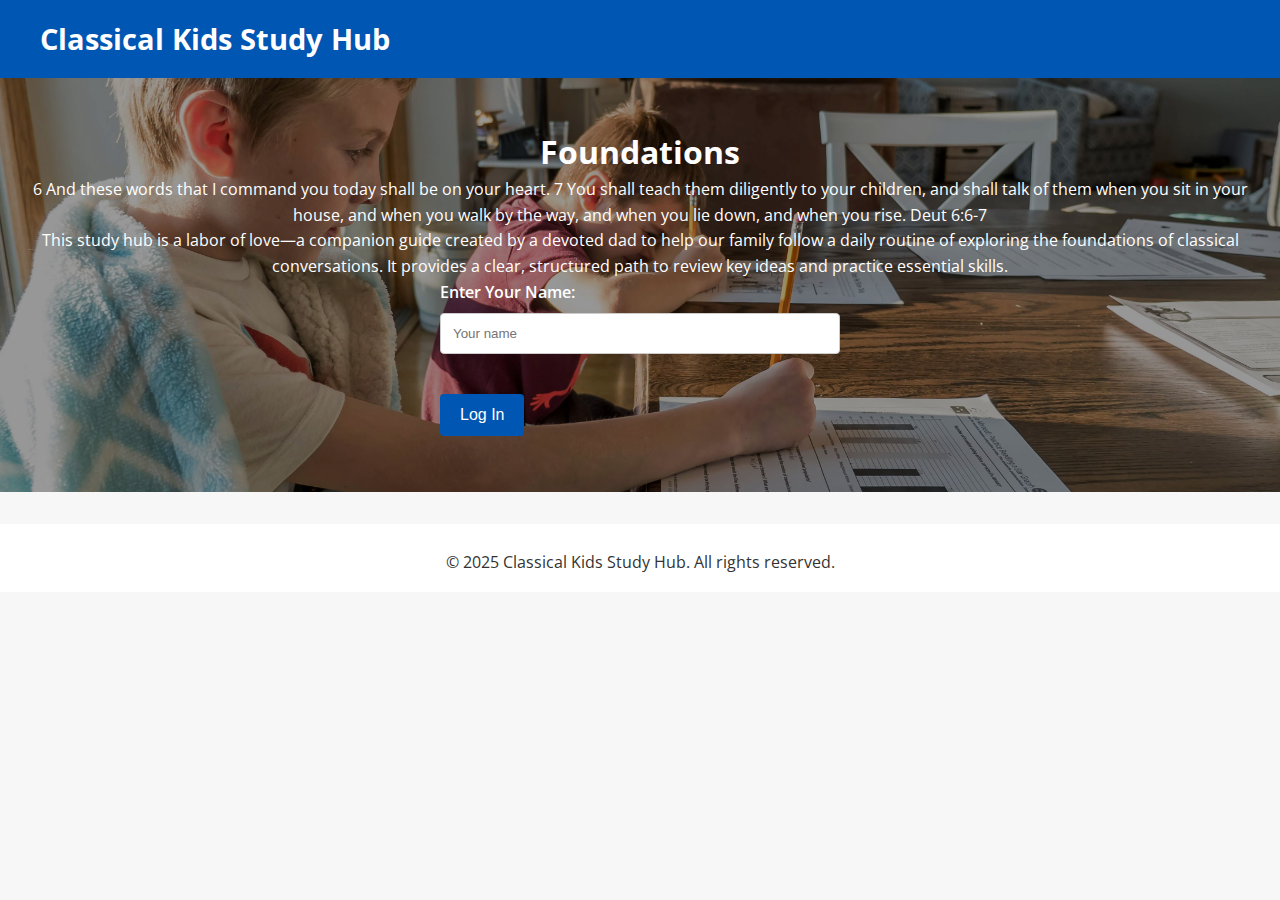
<file: parents-guide.html>
<!DOCTYPE html>
<html lang="en">
<head>
  <meta charset="UTF-8">
  <meta name="viewport" content="width=device-width,initial-scale=1.0">
  <title>Parents Guide - Classical Kids Study Hub</title>
  <link rel="icon" href="fav.ico" type="image/x-icon">
  <link rel="stylesheet" href="styles.css">
  <script>
    // If user is not logged in, redirect to index
    if (!localStorage.getItem("username")) {
      window.location.href = "index.html";
    }
  </script>
</head>
<body>
  <header>
    <div class="header-container">
      <a href="index.html" class="logo" translate="no">Classical Kids Study Hub</a>
      <!-- Display nav only if logged in -->
      <nav class="header-links" id="navLinks" style="display: flex;">
        <a href="parents-guide.html" class="header-button">Parents Guide</a>
        <a href="resources.html" class="header-button">Resources</a>
      </nav>
    </div>
  </header>
  
  <main>
    <div class="container">
      <h1>Everyday Teaching: A Parent-to-Parent Guide to the Trivium</h1>
      
      <!-- Introduction Section -->
      <section class="guide-section" style="margin-bottom: 2rem;">
        <h2>Introduction</h2>
        <p>
          Hi there! Every day brings moments to teach our kids—even when it’s not planned. 
          Our family journey in classical conversations starts with a simple question: 
          <strong>"What is the purpose of our lives?"</strong> And we believe it’s to 
          <strong>glorify God and enjoy Him forever</strong>. This idea guides everything we do.
        </p>
      </section>

      <!-- The Trivium Section -->
      <section class="guide-section" style="margin-bottom: 2rem;">
        <h2>What is the Trivium?</h2>
        <p>
          The <strong>Trivium—Grammar, Logic, and Rhetoric</strong> is a simple way to think about learning together:
        </p>
        <ul style="list-style: disc; margin-left: 1.5rem;">
          <li><strong>Grammar:</strong> We start by gathering the facts...</li>
          <li><strong>Logic:</strong> Next, we ask “why” and “how”...</li>
          <li><strong>Rhetoric:</strong> Finally, we learn to share what we’ve learned...</li>
        </ul>
      </section>

      <!-- Everyday Moments Section -->
      <section class="guide-section" style="margin-bottom: 2rem;">
        <h2>Everyday Moments Turned into Lessons</h2>
        <p>
          Let me share a fun example. When we got our Roomba (we call him <strong>Robbie</strong>), 
          we didn’t just watch him clean. We sat down with the kids, looked at his parts—his 
          <em>brain (the control system)</em>, his <em>legs (wheels)</em>, his <em>eyes (sensors)</em>—and talked 
          about his purpose. We compared that to our own lives: just as Robbie is built to sweep and mop, 
          we’re made to <strong>glorify God and enjoy Him</strong>. This simple chat turned an everyday moment 
          into a rich conversation about how God made us with purpose.
        </p>
        <p>
          I’ll be honest—we’re not perfect at classical conversations. We struggle, get frustrated, and learn along the way. 
          But that’s okay. Every day is a chance to grow, and we do it all by God’s grace.
        </p>
      </section>

      <!-- Practical Tips Section -->
      <section class="guide-section" style="margin-bottom: 2rem;">
        <h2>Practical Tips for Busy Parents</h2>
        <ul style="list-style: disc; margin-left: 1.5rem;">
          <li>
            <strong>Turn “Car Time” into “Class Time”:</strong> 
            Use a few minutes during your drive to sing memory songs or share a cool fact from the day.
          </li>
          <li>
            <strong>Have Mini-Debates at Mealtimes:</strong> 
            Pick a simple topic—maybe how Robbie works or something interesting from your day—and ask everyone what they think.
          </li>
          <li>
            <strong>Set Small, Achievable Goals:</strong> 
            Each week, choose one or two small things to focus on, like a Bible verse or a new set of words.
          </li>
        </ul>
      </section>

      <!-- Final Encouragement Section -->
      <section class="guide-section" style="margin-bottom: 2rem;">
        <h2>Final Encouragement</h2>
        <p>
          Remember, this isn’t about being perfect—it’s about progress and enjoying the journey together. 
          Tools like <a href="index.html#selectionSection" style="color: #0056b3; text-decoration: underline;">Classical Kids Study Hub</a> 
          are here to guide us through the lessons, but you’re the heart of your child’s learning. 
          Every day, even in the messiness, is a chance to grow in wisdom and faith. 
          Let's embrace these moments, knowing our purpose is to glorify God and enjoy Him every step of the way.
        </p>
      </section>
      
      <!-- Back to Menu Button -->
      <a href="index.html#selectionSection" class="back-button">Back to Menu</a>
    </div>
  </main>

  <footer>
    <div class="footer-container">
      <div class="translate-widget">
        <div id="google_translate_element"></div>
      </div>
    </div>
  </footer>

  <!-- Google Translate Widget Scripts -->
  <script type="text/javascript">
    function googleTranslateElementInit() {
      new google.translate.TranslateElement({pageLanguage: 'en'}, 'google_translate_element');
    }
  </script>
  <script type="text/javascript" src="//translate.google.com/translate_a/element.js?cb=googleTranslateElementInit"></script>
</body>
</html>
</file>
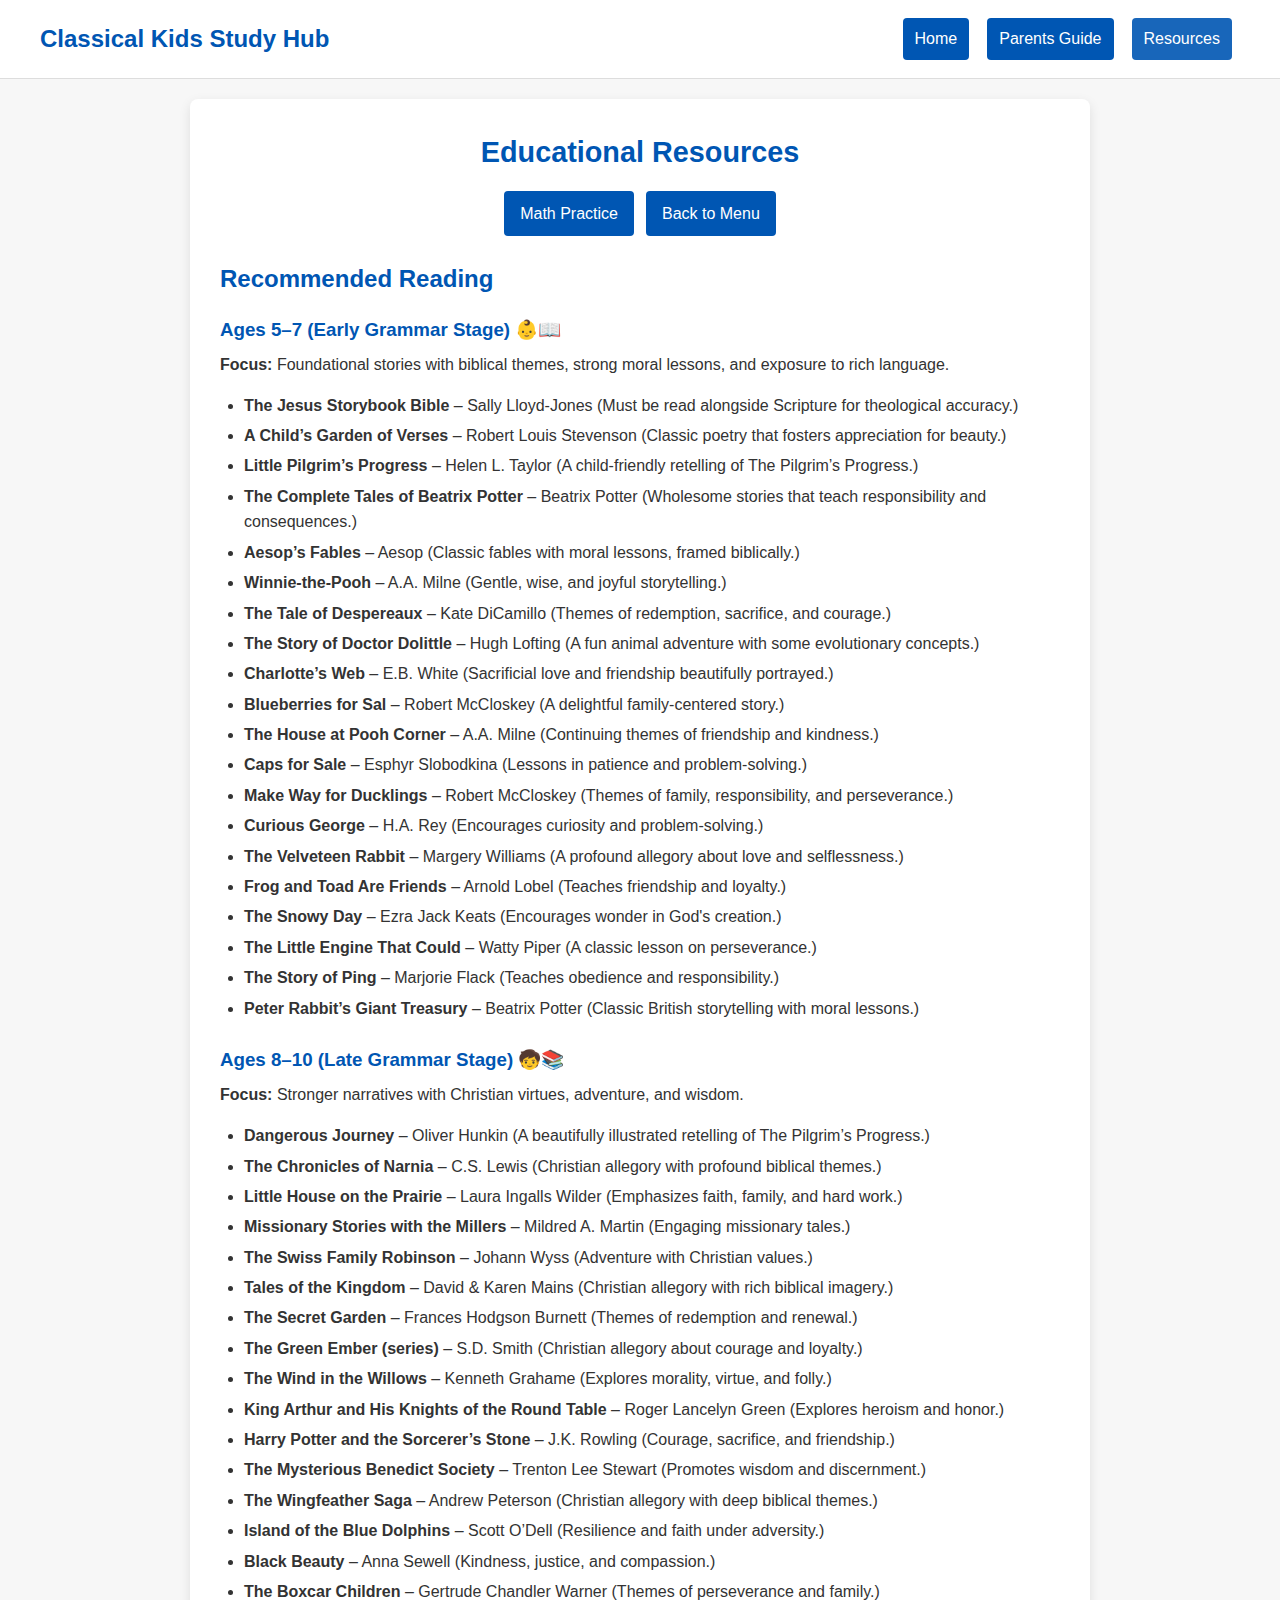
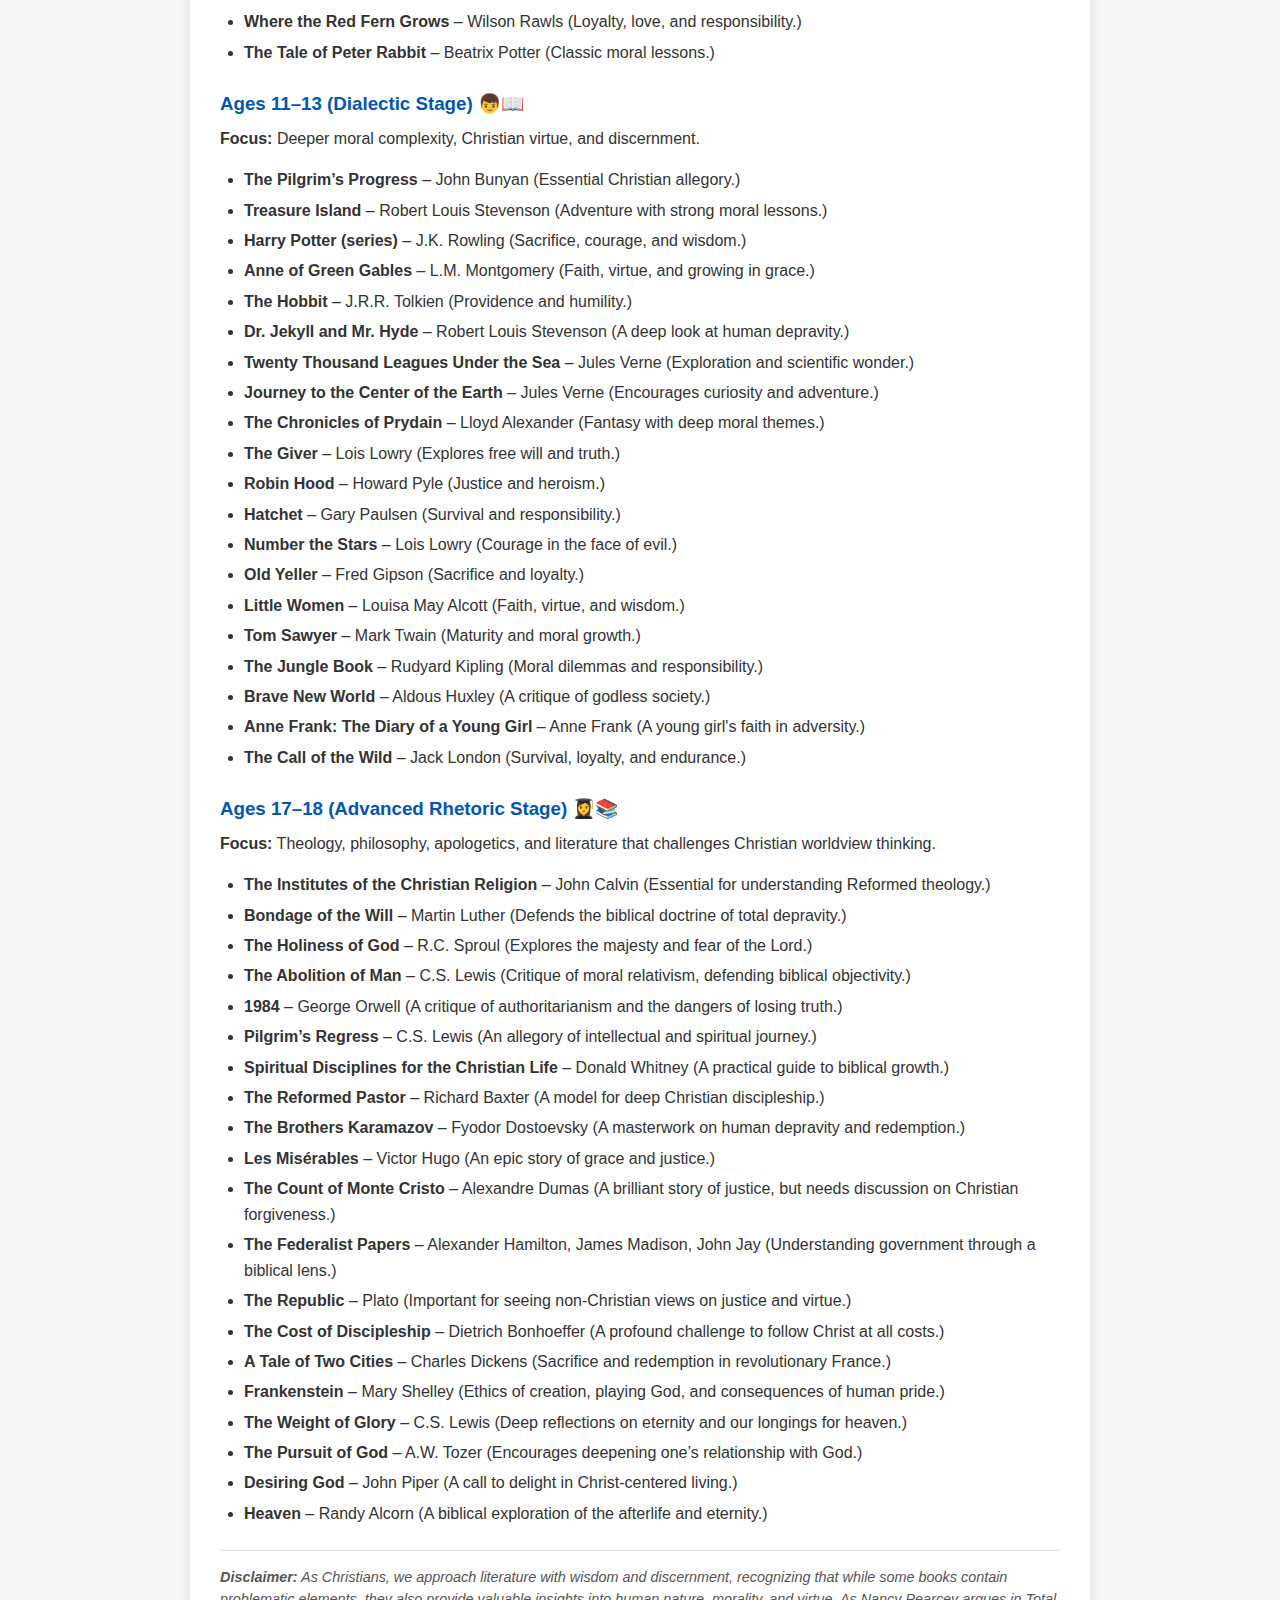
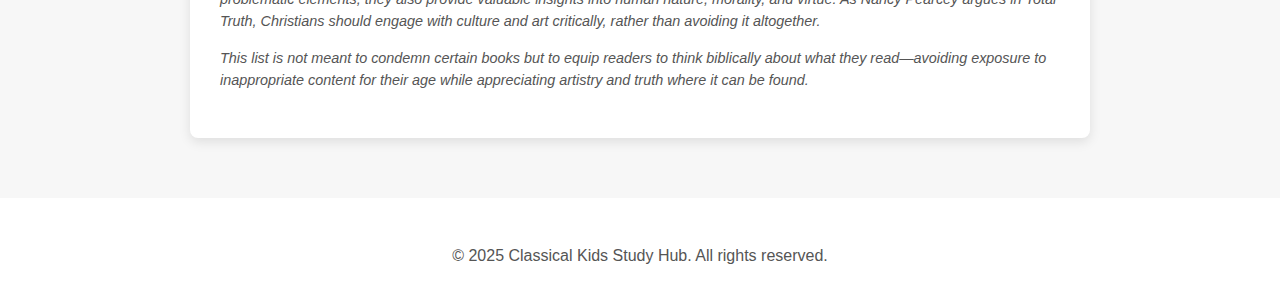
<file: resources.html>
<!DOCTYPE html>
<html lang="en">
<head>
  <meta charset="UTF-8" />
  <meta name="viewport" content="width=device-width,initial-scale=1.0" />
  <title>Resources - Classical Kids Study Hub</title>
  <link rel="icon" href="fav.ico" type="image/x-icon">
  <!-- Optional external stylesheet if you have one -->
  <link rel="stylesheet" href="styles.css">
  <style>
    /* Basic reset & styling */
    * {
      box-sizing: border-box;
      margin: 0;
      padding: 0;
    }
    body {
      font-family: Arial, sans-serif;
      background: #f7f7f7;
      color: #333;
    }
    header {
      background: #fff;
      border-bottom: 1px solid #ddd;
      padding: 10px;
      position: sticky;
      top: 0;
      z-index: 1000;
    }
    .header-container {
      max-width: 1200px;
      margin: 0 auto;
      display: flex;
      align-items: center;
      justify-content: space-between;
    }
    .logo {
      font-size: 1.5rem;
      font-weight: bold;
      color: #0056b3;
      text-decoration: none;
    }
    .header-links {
      display: flex;
      gap: 10px;
    }
    .header-button {
      background: #0056b3;
      color: #fff;
      padding: 8px 12px;
      text-decoration: none;
      border-radius: 4px;
      transition: background 0.3s;
    }
    .header-button:hover {
      background: #003d99;
    }

    main {
      padding: 20px;
    }
    .container {
      max-width: 900px;
      margin: 0 auto;
      background: #fff;
      border-radius: 8px;
      box-shadow: 0 4px 12px rgba(0,0,0,0.1);
      padding: 30px;
      /* Left-align text */
      text-align: left;
    }
    h1 {
      font-size: 1.8rem;
      margin-bottom: 1rem;
      color: #0056b3;
      text-align: center; /* Keep the main title centered if you like */
    }
    .top-buttons {
      display: flex;
      justify-content: center;
      gap: 12px;
      margin-bottom: 1.5rem;
    }
    .btn {
      background: #0056b3;
      color: #fff;
      padding: 10px 16px;
      border: none;
      border-radius: 4px;
      font-size: 1rem;
      cursor: pointer;
      transition: background 0.3s;
      text-decoration: none; /* for link usage */
      display: inline-block;
    }
    .btn:hover {
      background: #003d99;
    }
    h2, h3 {
      color: #0056b3;
      margin-top: 1rem;
      margin-bottom: 0.5rem;
    }
    p {
      line-height: 1.5;
      margin-bottom: 1rem;
    }
    ul {
      margin-left: 1.5rem;
      margin-bottom: 1rem;
      list-style: disc;
    }
    ul li {
      margin-bottom: 0.3rem;
    }
    .resource-group {
      margin-bottom: 1.5rem;
    }
    .disclaimer {
      font-style: italic;
      font-size: 0.9rem;
      margin-top: 1.5rem;
      border-top: 1px solid #ddd;
      padding-top: 1rem;
      color: #555;
    }
    footer {
      text-align: center;
      margin-top: 40px;
      color: #555;
    }
  </style>
</head>
<body>
  <!-- Top Navigation -->
  <header>
    <div class="header-container">
      <a href="index.html" class="logo" translate="no">Classical Kids Study Hub</a>
      <nav class="header-links">
        <a href="index.html" class="header-button">Home</a>
        <a href="parents-guide.html" class="header-button">Parents Guide</a>
        <a href="resources.html" class="header-button" style="opacity:0.9;">Resources</a>
      </nav>
    </div>
  </header>

  <main>
    <div class="container">
      <h1>Educational Resources</h1>
      <div class="top-buttons">
        <!-- Button to go directly to classical_math.html -->
        <a href="classical_math.html" class="btn">Math Practice</a>
        <!-- Back to Menu -->
        <a href="index.html" class="btn">Back to Menu</a>
      </div>

      <!-- All recommended reading content, left-aligned -->
      <h2>Recommended Reading</h2>

      <!-- Ages 5–7 -->
      <div class="resource-group">
        <h3>Ages 5–7 (Early Grammar Stage) 👶📖</h3>
        <p><strong>Focus:</strong> Foundational stories with biblical themes, strong moral lessons, and exposure to rich language.</p>
        <ul>
          <li><strong>The Jesus Storybook Bible</strong> – Sally Lloyd-Jones (Must be read alongside Scripture for theological accuracy.)</li>
          <li><strong>A Child’s Garden of Verses</strong> – Robert Louis Stevenson (Classic poetry that fosters appreciation for beauty.)</li>
          <li><strong>Little Pilgrim’s Progress</strong> – Helen L. Taylor (A child-friendly retelling of The Pilgrim’s Progress.)</li>
          <li><strong>The Complete Tales of Beatrix Potter</strong> – Beatrix Potter (Wholesome stories that teach responsibility and consequences.)</li>
          <li><strong>Aesop’s Fables</strong> – Aesop (Classic fables with moral lessons, framed biblically.)</li>
          <li><strong>Winnie-the-Pooh</strong> – A.A. Milne (Gentle, wise, and joyful storytelling.)</li>
          <li><strong>The Tale of Despereaux</strong> – Kate DiCamillo (Themes of redemption, sacrifice, and courage.)</li>
          <li><strong>The Story of Doctor Dolittle</strong> – Hugh Lofting (A fun animal adventure with some evolutionary concepts.)</li>
          <li><strong>Charlotte’s Web</strong> – E.B. White (Sacrificial love and friendship beautifully portrayed.)</li>
          <li><strong>Blueberries for Sal</strong> – Robert McCloskey (A delightful family-centered story.)</li>
          <li><strong>The House at Pooh Corner</strong> – A.A. Milne (Continuing themes of friendship and kindness.)</li>
          <li><strong>Caps for Sale</strong> – Esphyr Slobodkina (Lessons in patience and problem-solving.)</li>
          <li><strong>Make Way for Ducklings</strong> – Robert McCloskey (Themes of family, responsibility, and perseverance.)</li>
          <li><strong>Curious George</strong> – H.A. Rey (Encourages curiosity and problem-solving.)</li>
          <li><strong>The Velveteen Rabbit</strong> – Margery Williams (A profound allegory about love and selflessness.)</li>
          <li><strong>Frog and Toad Are Friends</strong> – Arnold Lobel (Teaches friendship and loyalty.)</li>
          <li><strong>The Snowy Day</strong> – Ezra Jack Keats (Encourages wonder in God's creation.)</li>
          <li><strong>The Little Engine That Could</strong> – Watty Piper (A classic lesson on perseverance.)</li>
          <li><strong>The Story of Ping</strong> – Marjorie Flack (Teaches obedience and responsibility.)</li>
          <li><strong>Peter Rabbit’s Giant Treasury</strong> – Beatrix Potter (Classic British storytelling with moral lessons.)</li>
        </ul>
      </div>

      <!-- Ages 8–10 -->
      <div class="resource-group">
        <h3>Ages 8–10 (Late Grammar Stage) 🧒📚</h3>
        <p><strong>Focus:</strong> Stronger narratives with Christian virtues, adventure, and wisdom.</p>
        <ul>
          <li><strong>Dangerous Journey</strong> – Oliver Hunkin (A beautifully illustrated retelling of The Pilgrim’s Progress.)</li>
          <li><strong>The Chronicles of Narnia</strong> – C.S. Lewis (Christian allegory with profound biblical themes.)</li>
          <li><strong>Little House on the Prairie</strong> – Laura Ingalls Wilder (Emphasizes faith, family, and hard work.)</li>
          <li><strong>Missionary Stories with the Millers</strong> – Mildred A. Martin (Engaging missionary tales.)</li>
          <li><strong>The Swiss Family Robinson</strong> – Johann Wyss (Adventure with Christian values.)</li>
          <li><strong>Tales of the Kingdom</strong> – David &amp; Karen Mains (Christian allegory with rich biblical imagery.)</li>
          <li><strong>The Secret Garden</strong> – Frances Hodgson Burnett (Themes of redemption and renewal.)</li>
          <li><strong>The Green Ember (series)</strong> – S.D. Smith (Christian allegory about courage and loyalty.)</li>
          <li><strong>The Wind in the Willows</strong> – Kenneth Grahame (Explores morality, virtue, and folly.)</li>
          <li><strong>King Arthur and His Knights of the Round Table</strong> – Roger Lancelyn Green (Explores heroism and honor.)</li>
          <li><strong>Harry Potter and the Sorcerer’s Stone</strong> – J.K. Rowling (Courage, sacrifice, and friendship.)</li>
          <li><strong>The Mysterious Benedict Society</strong> – Trenton Lee Stewart (Promotes wisdom and discernment.)</li>
          <li><strong>The Wingfeather Saga</strong> – Andrew Peterson (Christian allegory with deep biblical themes.)</li>
          <li><strong>Island of the Blue Dolphins</strong> – Scott O’Dell (Resilience and faith under adversity.)</li>
          <li><strong>Black Beauty</strong> – Anna Sewell (Kindness, justice, and compassion.)</li>
          <li><strong>The Boxcar Children</strong> – Gertrude Chandler Warner (Themes of perseverance and family.)</li>
          <li><strong>Where the Red Fern Grows</strong> – Wilson Rawls (Loyalty, love, and responsibility.)</li>
          <li><strong>The Tale of Peter Rabbit</strong> – Beatrix Potter (Classic moral lessons.)</li>
        </ul>
      </div>

      <!-- Ages 11–13 -->
      <div class="resource-group">
        <h3>Ages 11–13 (Dialectic Stage) 👦📖</h3>
        <p><strong>Focus:</strong> Deeper moral complexity, Christian virtue, and discernment.</p>
        <ul>
          <li><strong>The Pilgrim’s Progress</strong> – John Bunyan (Essential Christian allegory.)</li>
          <li><strong>Treasure Island</strong> – Robert Louis Stevenson (Adventure with strong moral lessons.)</li>
          <li><strong>Harry Potter (series)</strong> – J.K. Rowling (Sacrifice, courage, and wisdom.)</li>
          <li><strong>Anne of Green Gables</strong> – L.M. Montgomery (Faith, virtue, and growing in grace.)</li>
          <li><strong>The Hobbit</strong> – J.R.R. Tolkien (Providence and humility.)</li>
          <li><strong>Dr. Jekyll and Mr. Hyde</strong> – Robert Louis Stevenson (A deep look at human depravity.)</li>
          <li><strong>Twenty Thousand Leagues Under the Sea</strong> – Jules Verne (Exploration and scientific wonder.)</li>
          <li><strong>Journey to the Center of the Earth</strong> – Jules Verne (Encourages curiosity and adventure.)</li>
          <li><strong>The Chronicles of Prydain</strong> – Lloyd Alexander (Fantasy with deep moral themes.)</li>
          <li><strong>The Giver</strong> – Lois Lowry (Explores free will and truth.)</li>
          <li><strong>Robin Hood</strong> – Howard Pyle (Justice and heroism.)</li>
          <li><strong>Hatchet</strong> – Gary Paulsen (Survival and responsibility.)</li>
          <li><strong>Number the Stars</strong> – Lois Lowry (Courage in the face of evil.)</li>
          <li><strong>Old Yeller</strong> – Fred Gipson (Sacrifice and loyalty.)</li>
          <li><strong>Little Women</strong> – Louisa May Alcott (Faith, virtue, and wisdom.)</li>
          <li><strong>Tom Sawyer</strong> – Mark Twain (Maturity and moral growth.)</li>
          <li><strong>The Jungle Book</strong> – Rudyard Kipling (Moral dilemmas and responsibility.)</li>
          <li><strong>Brave New World</strong> – Aldous Huxley (A critique of godless society.)</li>
          <li><strong>Anne Frank: The Diary of a Young Girl</strong> – Anne Frank (A young girl's faith in adversity.)</li>
          <li><strong>The Call of the Wild</strong> – Jack London (Survival, loyalty, and endurance.)</li>
        </ul>
      </div>

      <!-- Ages 17–18 -->
      <div class="resource-group">
        <h3>Ages 17–18 (Advanced Rhetoric Stage) 👩‍🎓📚</h3>
        <p><strong>Focus:</strong> Theology, philosophy, apologetics, and literature that challenges Christian worldview thinking.</p>
        <ul>
          <li><strong>The Institutes of the Christian Religion</strong> – John Calvin (Essential for understanding Reformed theology.)</li>
          <li><strong>Bondage of the Will</strong> – Martin Luther (Defends the biblical doctrine of total depravity.)</li>
          <li><strong>The Holiness of God</strong> – R.C. Sproul (Explores the majesty and fear of the Lord.)</li>
          <li><strong>The Abolition of Man</strong> – C.S. Lewis (Critique of moral relativism, defending biblical objectivity.)</li>
          <li><strong>1984</strong> – George Orwell (A critique of authoritarianism and the dangers of losing truth.)</li>
          <li><strong>Pilgrim’s Regress</strong> – C.S. Lewis (An allegory of intellectual and spiritual journey.)</li>
          <li><strong>Spiritual Disciplines for the Christian Life</strong> – Donald Whitney (A practical guide to biblical growth.)</li>
          <li><strong>The Reformed Pastor</strong> – Richard Baxter (A model for deep Christian discipleship.)</li>
          <li><strong>The Brothers Karamazov</strong> – Fyodor Dostoevsky (A masterwork on human depravity and redemption.)</li>
          <li><strong>Les Misérables</strong> – Victor Hugo (An epic story of grace and justice.)</li>
          <li><strong>The Count of Monte Cristo</strong> – Alexandre Dumas (A brilliant story of justice, but needs discussion on Christian forgiveness.)</li>
          <li><strong>The Federalist Papers</strong> – Alexander Hamilton, James Madison, John Jay (Understanding government through a biblical lens.)</li>
          <li><strong>The Republic</strong> – Plato (Important for seeing non-Christian views on justice and virtue.)</li>
          <li><strong>The Cost of Discipleship</strong> – Dietrich Bonhoeffer (A profound challenge to follow Christ at all costs.)</li>
          <li><strong>A Tale of Two Cities</strong> – Charles Dickens (Sacrifice and redemption in revolutionary France.)</li>
          <li><strong>Frankenstein</strong> – Mary Shelley (Ethics of creation, playing God, and consequences of human pride.)</li>
          <li><strong>The Weight of Glory</strong> – C.S. Lewis (Deep reflections on eternity and our longings for heaven.)</li>
          <li><strong>The Pursuit of God</strong> – A.W. Tozer (Encourages deepening one’s relationship with God.)</li>
          <li><strong>Desiring God</strong> – John Piper (A call to delight in Christ-centered living.)</li>
          <li><strong>Heaven</strong> – Randy Alcorn (A biblical exploration of the afterlife and eternity.)</li>
        </ul>
      </div>

      <!-- Disclaimer -->
      <div class="disclaimer">
        <p><strong>Disclaimer:</strong> As Christians, we approach literature with wisdom and discernment, recognizing that while some books contain problematic elements, they also provide valuable insights into human nature, morality, and virtue. As Nancy Pearcey argues in <em>Total Truth</em>, Christians should engage with culture and art critically, rather than avoiding it altogether.</p>
        <p>This list is not meant to condemn certain books but to equip readers to think biblically about what they read—avoiding exposure to inappropriate content for their age while appreciating artistry and truth where it can be found.</p>
      </div>
    </div>
  </main>

  <footer>
    <div style="text-align:center; margin-top:30px;">
      <div id="google_translate_element"></div>
      <p>© 2025 Classical Kids Study Hub. All rights reserved.</p>
    </div>
  </footer>

  <!-- Google Translate Scripts -->
  <script type="text/javascript">
    function googleTranslateElementInit() {
      new google.translate.TranslateElement({ pageLanguage:'en' }, 'google_translate_element');
    }
  </script>
  <script type="text/javascript" src="//translate.google.com/translate_a/element.js?cb=googleTranslateElementInit"></script>
</body>
</html>
</file>
<file: styles.css>
/* Google Font */
@import url('https://fonts.googleapis.com/css2?family=Open+Sans:wght@400;600;700&display=swap');

/* Reset & Base */
* {
  margin: 0;
  padding: 0;
  box-sizing: border-box;
}

body {
  font-family: 'Open Sans', sans-serif;
  background-color: #f7f7f7;
  color: #333;
  line-height: 1.6;
}
/* UNIVERSAL BUTTON STYLE */
button {
  background-color: #0056b3;
  color: #fff;
  padding: 0.75rem 1.25rem;
  border: none;
  border-radius: 4px;
  font-size: 1rem;
  cursor: pointer;
  transition: background-color 0.3s ease, transform 0.2s ease;
  margin: 0.5rem 0.5rem 0.5rem 0; /* slight margin for spacing */
}

button:hover {
  background-color: #004080;
  transform: translateY(-2px);
}

button:disabled {
  background-color: #ccc;
  cursor: not-allowed;
}

/* HEADER & BACK LINKS (anchors) */
.header-button,
.back-button {
  display: inline-block;
  background-color: #0056b3;
  color: #fff;
  padding: 0.75rem 1.25rem;
  border-radius: 4px;
  text-decoration: none;
  font-size: 1rem;
  transition: background-color 0.3s ease, transform 0.2s ease;
  margin: 0.5rem 0.5rem 0.5rem 0;
}

.header-button:hover,
.back-button:hover {
  background-color: #004080;
  transform: translateY(-2px);
}


/* HEADER */
header {
  background-color: #0056b3;
  padding: 1rem;
}
.header-container {
  max-width: 1200px;
  margin: 0 auto;
  display: flex;
  align-items: center;
  justify-content: space-between;
}
.logo {
  font-size: 1.8em;
  font-weight: 700;
  color: #fff;
  text-decoration: none;
}

/* Nav links: hidden by default (shown via JS after login) */
.header-links {
  display: none;
  gap: 1rem;
}
.header-button {
  text-decoration: none;
  background-color: #004080;
  color: #fff;
  padding: 0.5rem 1rem;
  border-radius: 4px;
  transition: background-color 0.3s ease, transform 0.2s ease;
}
.header-button:hover,
.header-button:focus {
  background-color: #003366;
  transform: translateY(-2px);
}

/* HERO SECTION */
.hero {
  position: relative;
  text-align: center;
  padding: 3rem 1rem;
  background: url("heroimage.jpg") no-repeat center/cover;
  color: #fff; /* Make text white */
}

/* Semi-transparent overlay */
.hero::before {
  content: "";
  position: absolute;
  top: 0;
  left: 0;
  width: 100%;
  height: 100%;
  background-color: rgba(0, 0, 0, 0.4); /* dark overlay */
  z-index: 0;
}

/* Ensure hero text is above overlay */
.hero h1,
.hero p,
.login-form {
  position: relative;
  z-index: 1; /* so it's on top of the overlay */
}


/* LOGIN FORM */
.login-form {
  max-width: 400px;
  margin: 0 auto;
  text-align: left;
}
.login-form label {
  display: block;
  margin-bottom: 0.5rem;
  font-weight: 600;
}
.login-form input[type="text"] {
  width: 100%;
  padding: 0.75rem;
  margin-bottom: 1rem;
  border-radius: 4px;
  border: 1px solid #ccc;
}
.login-form button {
  background-color: #0056b3;
  color: #fff;
  padding: 0.75rem 1.25rem;
  border: none;
  border-radius: 4px;
  font-size: 1rem;
  transition: background-color 0.3s ease, transform 0.2s ease;
}
.login-form button:hover {
  background-color: #004080;
  transform: translateY(-2px);
}
.login-feedback {
  color: red;
  margin-bottom: 1rem;
}

/* Stack the "Choose Your Study Plan" form like the login form */
.study-plan-stack {
  max-width: 400px;    /* same as login form width */
  margin: 0 auto;      /* center horizontally */
  text-align: left;    /* left-align labels & selects */
}

.study-plan-stack label {
  display: block;
  margin-bottom: 0.5rem;
  font-weight: 600; /* same style as login form label */
}

.study-plan-stack select {
  width: 100%;
  padding: 0.75rem;
  margin-bottom: 1rem;
  border-radius: 4px;
  border: 1px solid #ccc;
  font-size: 1rem;
}

/* Buttons row under the stacked form */
.study-plan-buttons {
  display: flex;
  gap: 1rem;
  justify-content: center; /* center them horizontally, if desired */
  margin-top: 1rem;
}


/* CONTAINER & SECTION */
.container {
  max-width: 800px;
  margin: 3rem auto; /* increased margin for better spacing from header */
  background: #fff;
  padding: 2rem;
  border-radius: 8px;
  box-shadow: 0 4px 12px rgba(0,0,0,0.1);
}
.section {
  margin-bottom: 2rem;
}
.section h2 {
  color: #0056b3;
  margin-bottom: 1rem;
}

/* STUDY PLAN FORM LAYOUT */
.study-plan-form {
  display: flex;
  flex-wrap: wrap;
  gap: 1rem;
  margin-bottom: 1rem;
}
.form-group {
  display: flex;
  flex-direction: column;
  min-width: 200px;
}
.study-plan-buttons {
  display: flex;
  gap: 1rem;
  margin-top: 1rem;
}

/* BACK BUTTON (and any other .back-button usage) */
.back-button {
  background-color: #0056b3;
  color: #fff;
  padding: 0.75rem 1.25rem;
  border-radius: 4px;
  text-decoration: none;
  transition: background-color 0.3s ease, transform 0.2s ease;
  display: inline-block;
  margin-top: 1rem;
}
.back-button:hover,
.back-button:focus {
  background-color: #004080;
  transform: translateY(-2px);
}

/* HIDDEN UTILITY */
.hidden {
  display: none !important;
}

/* PROGRESS BAR */
#progressBarContainer {
  background: #ddd;
  border-radius: 4px;
  height: 20px;
  margin: 20px 0;
  overflow: hidden;
}
#progressBar {
  background: #0056b3;
  height: 100%;
  width: 0%;
  transition: width 1s;
}
#timeDisplay {
  text-align: center;
  font-weight: bold;
  margin-bottom: 20px;
  font-size: 1.2em;
}

/* LOGS SECTION */
#progressSection {
  background: #f0f0f0;
  padding: 1rem;
  border-radius: 4px;
  max-height: 300px;
  overflow-y: auto;
}

/* MODAL */
.modal {
  position: fixed;
  z-index: 2000;
  left: 0;
  top: 0;
  width: 100%;
  height: 100%;
  overflow: auto;
  background-color: rgba(0,0,0,0.4);
  display: none;
}
.modal-content {
  background: #fff;
  border: 1px solid #eaeaea;
  border-radius: 8px;
  padding: 2rem;
  width: 90%;
  max-width: 600px;
  margin: 10% auto;
  position: relative;
}
.modal-content .close {
  color: #aaa;
  float: right;
  font-size: 1.5rem;
  font-weight: bold;
  cursor: pointer;
  margin-top: -0.5rem;
}
.modal-content .close:hover,
.modal-content .close:focus {
  color: #0056b3;
}
.modal-content button {
  margin-right: 1rem;
  margin-bottom: 1rem;
  background-color: #0056b3;
  color: #fff;
  padding: 0.75rem 1.25rem;
  border: none;
  border-radius: 4px;
  font-size: 1rem;
  transition: background-color 0.3s ease, transform 0.2s ease;
}
.modal-content button:hover {
  background-color: #004080;
  transform: translateY(-2px);
}
.modal-content button:disabled {
  background-color: #ccc;
  cursor: not-allowed;
}

/* FOOTER */
footer {
  text-align: center;
  padding: 1rem;
  background-color: #fff;
  margin-top: 2rem;
}
.footer-container {
  max-width: 1200px;
  margin: 0 auto;
}

/* GOOGLE TRANSLATE WIDGET OVERRIDES */
.translate-widget {
  margin-bottom: 10px;
}
.goog-te-banner-frame.skiptranslate { 
  display: none !important; 
}
body { 
  top: 0px !important; 
}
.goog-te-gadget-simple {
  background-color: #0056b3 !important;
  border: none !important;
  border-radius: 4px !important;
  padding: 5px 10px !important;
  display: inline-block;
}
.goog-te-gadget-simple a.goog-te-menu-value span {
  color: #fff !important;
  font-size: 1em !important;
  font-family: 'Open Sans', sans-serif !important;
}
.goog-te-gadget-simple a.goog-te-menu-value span:after {
  content: " ▼";
  font-size: 0.8em;
  color: #fff;
}
.goog-te-gadget-icon {
  display: none !important;
}
</file>
